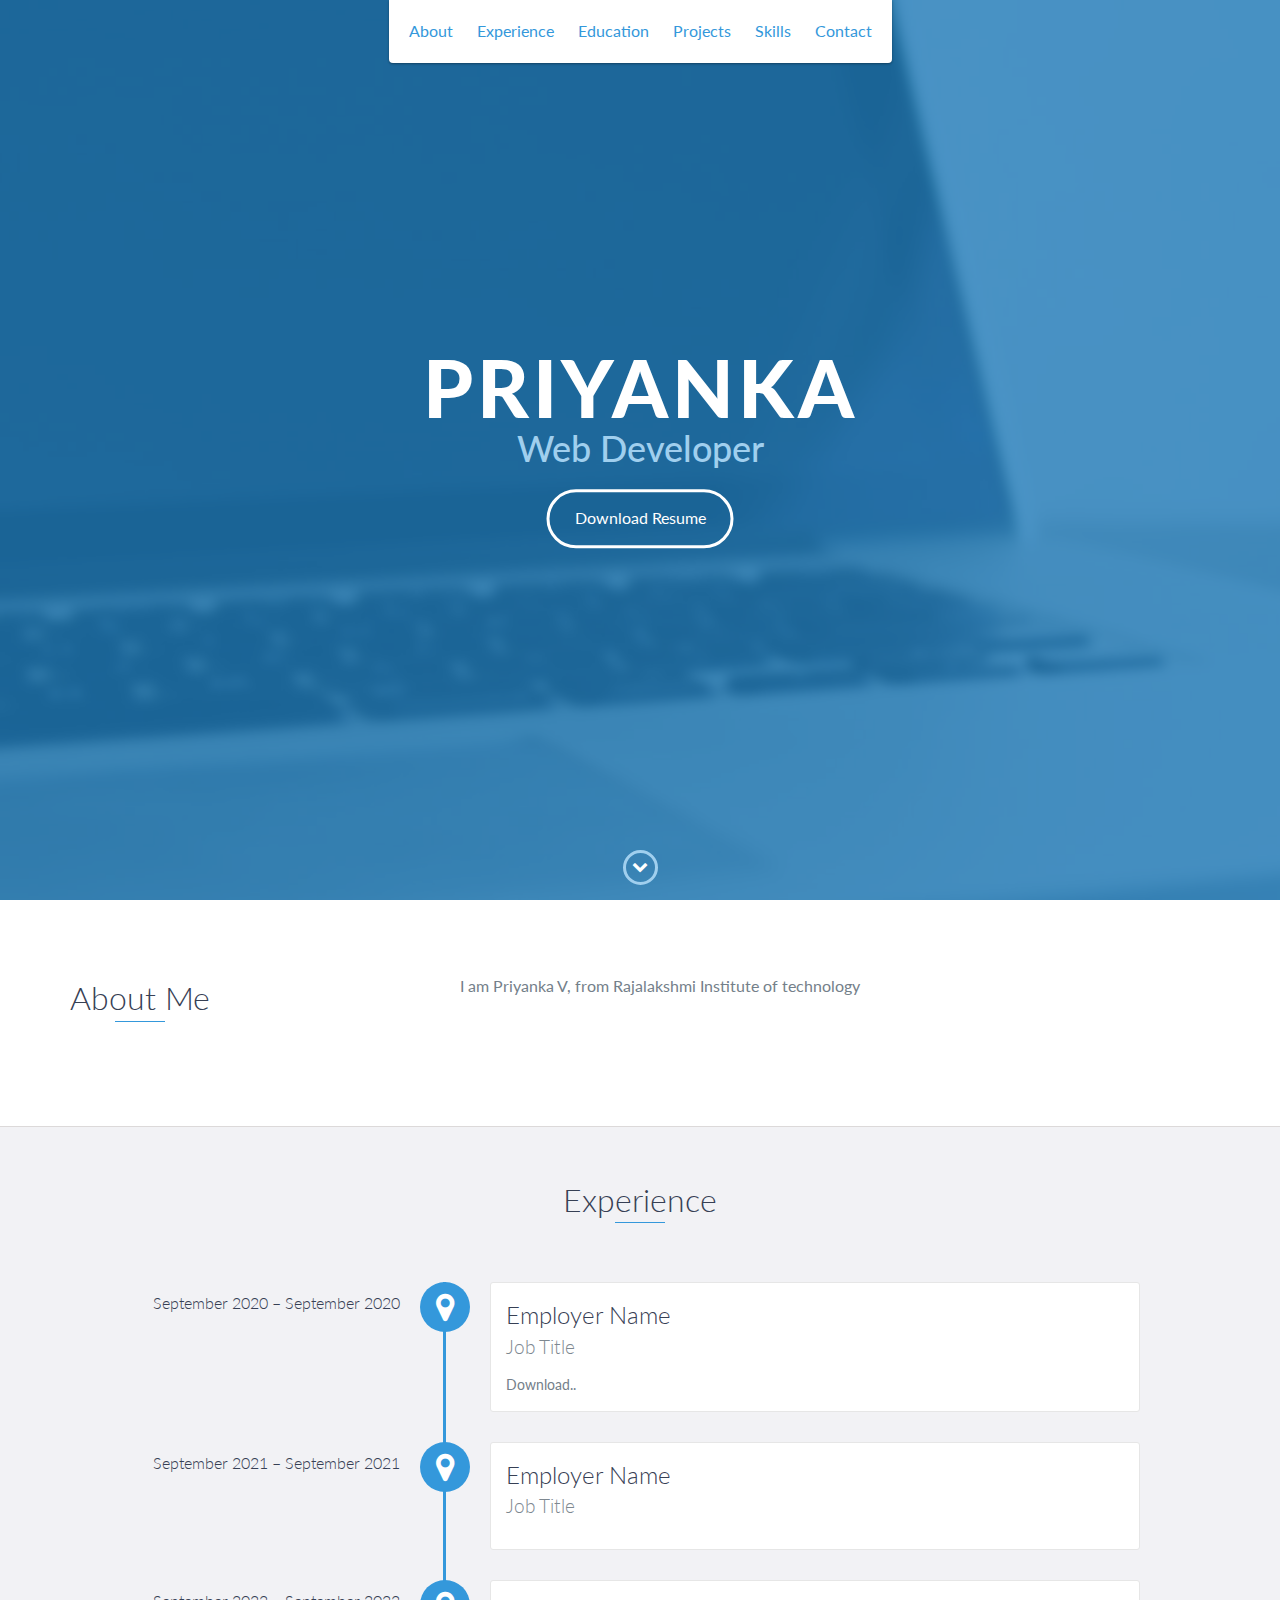
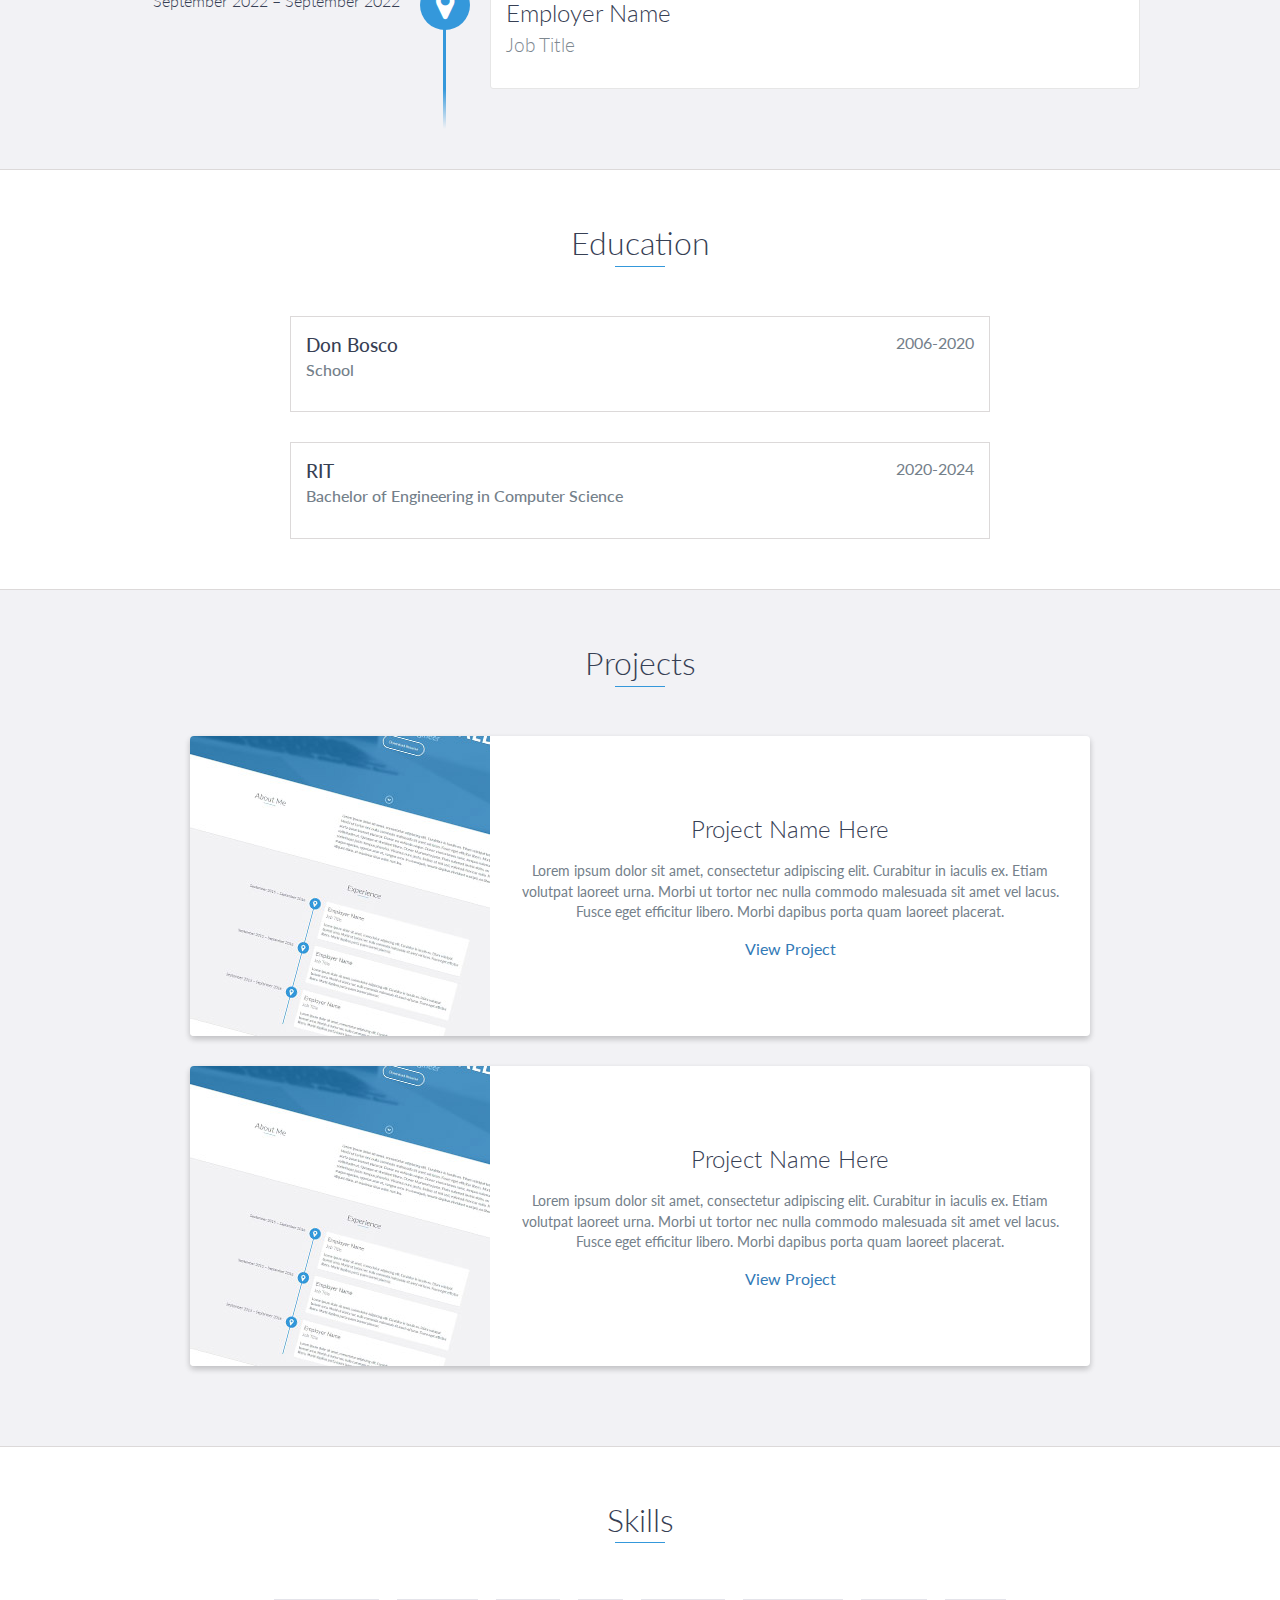
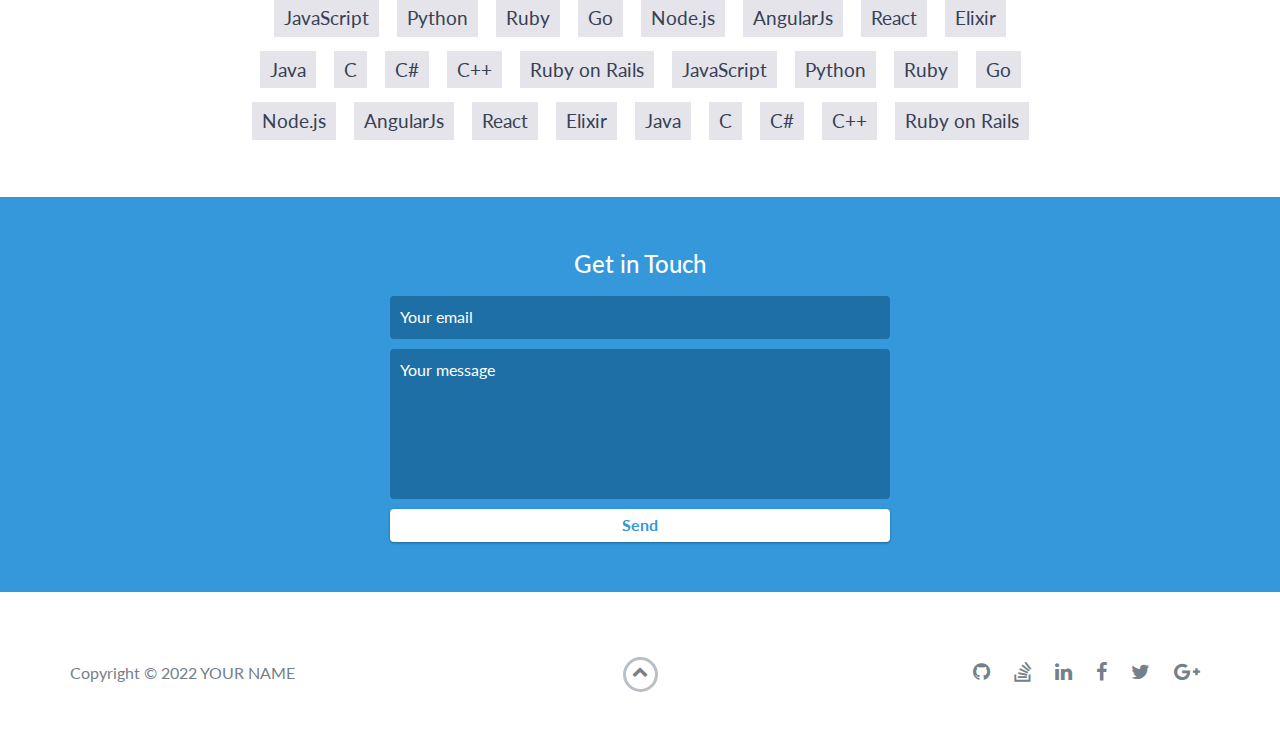
<file: Task 5/index.html>
<!DOCTYPE html>
<html class="no-js" lang="en">

<head>
    <meta charset="utf-8">
    <meta http-equiv="X-UA-Compatible" content="IE=edge">
    <meta name="viewport" content="width=device-width, initial-scale=1">
    <title>My Portfolio</title>
	<link rel="shortcut icon" href="favicon.ico" type="image/x-icon">
	<link rel="icon" href="favicon.ico" type="image/x-icon">
    <link href="https://fonts.googleapis.com/css?family=Lato:300,400,700,900" rel="stylesheet">
    <link rel="stylesheet" href="libs/font-awesome/css/font-awesome.min.css">
    <link href="css/bootstrap.min.css" rel="stylesheet">
    <link href="css/styles.css" rel="stylesheet">
</head>

<body>
    <div id="mobile-menu-open" class="shadow-large">
        <i class="fa fa-bars" aria-hidden="true"></i>
    </div>
    <!-- End #mobile-menu-toggle -->
    <header>
        <div id="mobile-menu-close">
            <span>Close</span> <i class="fa fa-times" aria-hidden="true"></i>
        </div>
        <ul id="menu" class="shadow">
            <li>
                <a href="#about">About</a>
            </li>
            <li>
                <a href="#experience">Experience</a>
            </li>
            <li>
                <a href="#education">Education</a>
            </li>
            <li>
                <a href="#projects">Projects</a>
            </li>
            <li>
                <a href="#skills">Skills</a>
            </li>
            <li>
                <a href="#contact">Contact</a>
            </li>
        </ul>
    </header>
    <!-- End header -->

    <div id="lead">
        <div id="lead-content">
            <h1>Priyanka</h1>
            <h2>Web Developer</h2>
            <a href="#" class="btn-rounded-white">Download Resume</a>
        </div>
        <!-- End #lead-content -->

        <div id="lead-overlay"></div>

        <div id="lead-down">
            <span>
                <i class="fa fa-chevron-down" aria-hidden="true"></i>
            </span>
        </div>
        <!-- End #lead-down -->
    </div>
    <!-- End #lead -->

    <div id="about">
        <div class="container">
            <div class="row">
                <div class="col-md-4">
                    <h2 class="heading">About Me</h2>
                </div>
                <div class="col-md-8">
                    <p>
                        I am Priyanka V, from Rajalakshmi Institute of technology
                    </p>
                </div>
            </div>
        </div>
    </div>
    <!-- End #about -->

    <div id="experience" class="background-alt">
        <h2 class="heading">Experience</h2>
        <div id="experience-timeline">
            <div data-date="September 2020 – September 2020">
                <h3>Employer Name</h3>
                <h4>Job Title</h4>
                <p>
                    Download..
                </p>
            </div>

            <div data-date="September 2021 – September 2021">
                <h3>Employer Name</h3>
                <h4>Job Title</h4>
                <p>
                    
            </div>

            <div data-date="September 2022 – September 2022">
                <h3>Employer Name</h3>
                <h4>Job Title</h4>
                <p>
                   
                </p>
            </div>
        </div>
    </div>
    <!-- End #experience -->

    <div id="education">
        <h2 class="heading">Education</h2>
        <div class="education-block">
            <h3>Don Bosco</h3>
            <span class="education-date">2006-2020</span>
            <h4>School</h4>
            
        </div>
        <!-- End .education-block -->

        <div class="education-block">
            <h3>RIT</h3>
            <span class="education-date">2020-2024</span>
            <h4>Bachelor of Engineering in Computer Science</h4>
            
        </div>
        <!-- End .education-block -->
    </div>
    <!-- End #education -->

    <div id="projects" class="background-alt">
        <h2 class="heading">Projects</h2>
        <div class="container">
            <div class="row">
                <div class="project shadow-large">
                    <div class="project-image">
                        <img src="images/project.jpg" />
                    </div>
                    <!-- End .project-image -->
                    <div class="project-info">
                        <h3>Project Name Here</h3>
                        <p>
                            Lorem ipsum dolor sit amet, consectetur adipiscing elit. Curabitur in iaculis ex. Etiam volutpat laoreet urna. Morbi ut tortor nec nulla commodo malesuada sit amet vel lacus. Fusce eget efficitur libero. Morbi dapibus porta quam laoreet placerat.
                        </p>
                        <a href="#">View Project</a>
                    </div>
                    <!-- End .project-info -->
                </div>
                <!-- End .project -->

                <div class="project shadow-large">
                    <div class="project-image">
                        <img src="images/project.jpg" />
                    </div>
                    <!-- End .project-image -->
                    <div class="project-info">
                        <h3>Project Name Here</h3>
                        <p>
                            Lorem ipsum dolor sit amet, consectetur adipiscing elit. Curabitur in iaculis ex. Etiam volutpat laoreet urna. Morbi ut tortor nec nulla commodo malesuada sit amet vel lacus. Fusce eget efficitur libero. Morbi dapibus porta quam laoreet placerat.
                        </p>
                        <a href="#">View Project</a>
                    </div>
                    <!-- End .project-info -->
                </div>
                <!-- End .project -->
            </div>
        </div>
    </div>
    <!-- End #projects -->

    <div id="skills">
        <h2 class="heading">Skills</h2>
        <ul>
            <li>JavaScript</li>
            <li>Python</li>
            <li>Ruby</li>
            <li>Go</li>
            <li>Node.js</li>
            <li>AngularJs</li>
            <li>React</li>
            <li>Elixir</li>
            <li>Java</li>
            <li>C</li>
            <li>C#</li>
            <li>C++</li>
            <li>Ruby on Rails</li>
            <li>JavaScript</li>
            <li>Python</li>
            <li>Ruby</li>
            <li>Go</li>
            <li>Node.js</li>
            <li>AngularJs</li>
            <li>React</li>
            <li>Elixir</li>
            <li>Java</li>
            <li>C</li>
            <li>C#</li>
            <li>C++</li>
            <li>Ruby on Rails</li>
        </ul>
    </div>
    <!-- End #skills -->

    <div id="contact">
        <h2>Get in Touch</h2>
        <div id="contact-form">
            <form method="POST" action="https://formspree.io/email@email.com">
                <input type="hidden" name="_subject" value="Contact request from personal website" />
                <input type="email" name="_replyto" placeholder="Your email" required>
                <textarea name="message" placeholder="Your message" required></textarea>
                <button type="submit">Send</button>
            </form>
        </div>
        <!-- End #contact-form -->
    </div>
    <!-- End #contact -->

    <footer>
        <div class="container">
            <div class="row">
                <div class="col-sm-5 copyright">
                    <p>
                        Copyright &copy; <span id="current-year">2022</span> YOUR NAME
                    </p>
                </div>
                <div class="col-sm-2 top">
                    <span id="to-top">
                        <i class="fa fa-chevron-up" aria-hidden="true"></i>
                    </span>
                </div>
                <div class="col-sm-5 social">
                    <ul>
                        <li>
                            <a href="https://github.com/" target="_blank"><i class="fa fa-github" aria-hidden="true"></i></a>
                        </li>
                        <li>
                            <a href="https://stackoverflow.com/" target="_blank"><i class="fa fa-stack-overflow" aria-hidden="true"></i></a>
                        </li>
                        <li>
                            <a href="https://linkedin.com/" target="_blank"><i class="fa fa-linkedin" aria-hidden="true"></i></a>
                        </li>
                        <li>
                            <a href="https://www.facebook.com/" target="_blank"><i class="fa fa-facebook" aria-hidden="true"></i></a>
                        </li>
                        <li>
                            <a href="https://twitter.com/" target="_blank"><i class="fa fa-twitter" aria-hidden="true"></i></a>
                        </li>
                        <li>
                            <a href="https://plus.google.com/" target="_blank"><i class="fa fa-google-plus" aria-hidden="true"></i></a>
                        </li>
                    </ul>
                </div>
            </div>
        </div>
    </footer>
    <!-- End footer -->

    <script src="https://ajax.googleapis.com/ajax/libs/jquery/1.12.4/jquery.min.js"></script>
    <script src="js/scripts.min.js"></script>
</body>

</html>
</file>
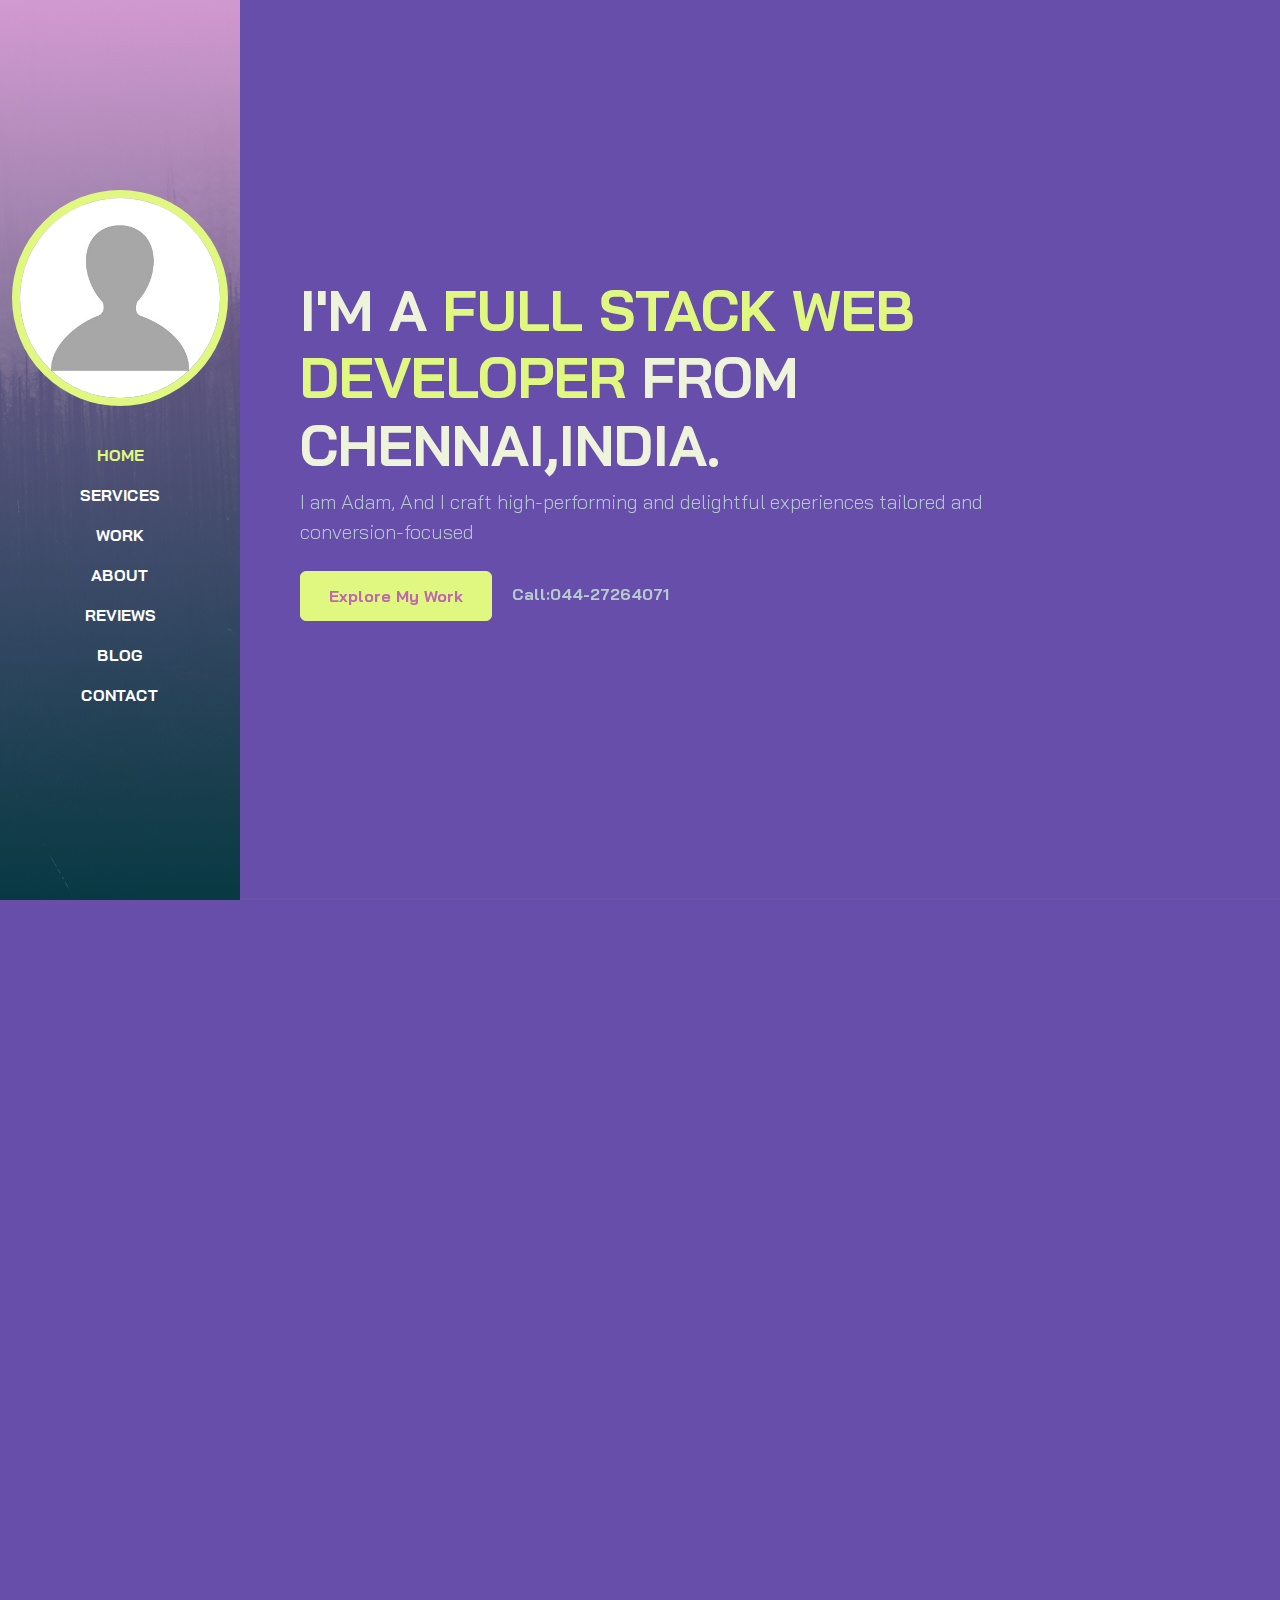
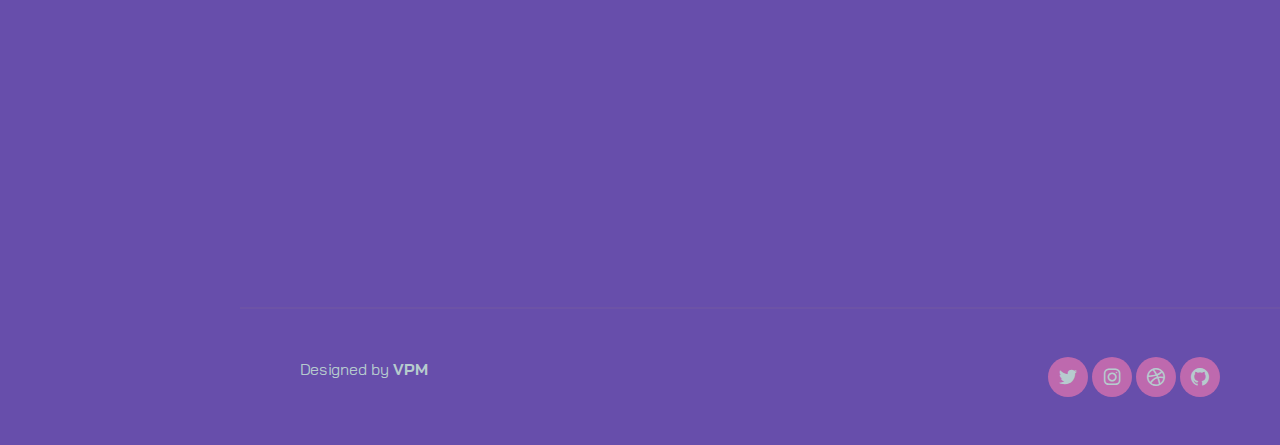
<file: Portfolio Task-2/Task-2/index.html>
<!DOCTYPE html>
<html lang="en">

<head>
    <meta charset="UTF-8">
    <meta http-equiv="X-UA-Compatible" content="IE=edge">
    <meta name="viewport" content="width=device-width, initial-scale=1.0">
    <title>Adam Full Stack Web Developer</title>
    <link rel="stylesheet" href="./assets/css/bootstrap.min.css">
    <link rel="stylesheet" href="./assets/css/aos.css">
    <link rel="stylesheet" href="./assets/css/line-awesome.min.css">
    <link rel="stylesheet" href="./assets/css/style.css">
</head>

<body data-bs-spy="scroll" data-bs-target=".navbar">

    <!-- NAVBAR -->
    <nav class="navbar navbar-expand-lg navbar-dark fixed-top">
        <div class="container flex-lg-column">
            <a class="navbar-brand mx-lg-auto mb-lg-4" href="#">
                <span class="h3 fw-bold d-block d-lg-none">Adam</span>
                <img src="./assets/images/sample-person.jpg" class="d-none d-lg-block rounded-circle" alt="">
            </a>
            <button class="navbar-toggler" type="button" data-bs-toggle="collapse" data-bs-target="#navbarNav"
                aria-controls="navbarNav" aria-expanded="false" aria-label="Toggle navigation">
                <span class="navbar-toggler-icon"></span>
            </button>
            <div class="collapse navbar-collapse" id="navbarNav">
                <ul class="navbar-nav ms-auto flex-lg-column text-lg-center">

                    <li class="nav-item">
                        <a class="nav-link" href="#home">Home</a>
                    </li>
                    <li class="nav-item">
                        <a class="nav-link" href="#services">Services</a>
                    </li>
                    <li class="nav-item">
                        <a class="nav-link" href="#work">Work</a>
                    </li>
                    <li class="nav-item">
                        <a class="nav-link" href="#about">About</a>
                    </li>
                    <li class="nav-item">
                        <a class="nav-link" href="#reviews">Reviews</a>
                    </li>
                    <li class="nav-item">
                        <a class="nav-link" href="#blog">Blog</a>
                    </li>
                    <li class="nav-item">
                        <a class="nav-link" href="#contact">Contact</a>
                    </li>

                </ul>
            </div>
        </div>
    </nav>
    <!-- //NAVBAR -->

    <!-- CONTENT WRAPPER -->
    <div id="content-wrapper">

        <!-- HOME -->
        <section id="home" class="full-height px-lg-5">

            <div class="container">
                <div class="row">
                    <div class="col-lg-10">
                        <h1 class="display-4 fw-bold" data-aos="fade-up">I'M A <span class="text-brand">FULL STACK WEB
                                DEVELOPER</span> FROM CHENNAI,INDIA.</h1>
                        <p class="lead mt-2 mb-4" data-aos="fade-up" data-aos-delay="300">I am Adam, And I craft
                            high-performing and delightful experiences tailored and conversion-focused</p>
                        <div data-aos="fade-up" data-aos-delay="600">
                            <a href="#work" class="btn btn-brand me-3">Explore My Work</a>
                            <a href="#" class="link-custom">Call:044-27264071</a>
                        </div>
                    </div>
                </div>
            </div>

        </section>
        <!-- //HOME -->

        <!-- SERVICES -->
        <section id="services" class="full-height px-lg-5">
            <div class="container">

                <div class="row pb-4" data-aos="fade-up">
                    <div class="col-lg-8">
                        <h6 class="text-brand">SERVICES</h6>
                        <h1>Services That I Provide</h1>
                    </div>
                </div>

                <div class="row gy-4">

                    <div class="col-md-4" data-aos="fade-up">
                        <div class="service p-4 bg-base rounded-4 shadow-effect">
                            <div class="iconbox rounded-4">
                                <i class="las la-feather"></i>
                            </div>
                            <h5 class="mt-4 mb-2">Full Stack Development</h5>
                            <p>I craft high-performing and delightful experiences tailored and conversion-focused</p>
                            <a href="#" class="link-custom">Read More</a>
                        </div>
                    </div>

                    <div class="col-md-4" data-aos="fade-up" data-aos-delay="300">
                        <div class="service p-4 bg-base rounded-4 shadow-effect">
                            <div class="iconbox rounded-4">
                                <i class="las la-pencil-ruler"></i>
                            </div>
                            <h5 class="mt-4 mb-2">Branding</h5>
                            <p>I craft high-performing and delightful experiences tailored and conversion-focused</p>
                            <a href="#" class="link-custom">Read More</a>
                        </div>
                    </div>

                    <div class="col-md-4" data-aos="fade-up" data-aos-delay="600">
                        <div class="service p-4 bg-base rounded-4 shadow-effect">
                            <div class="iconbox rounded-4">
                                <i class="las la-laptop-code"></i>
                            </div>
                            <h5 class="mt-4 mb-2">Web Designing</h5>
                            <p>I craft high-performing and delightful experiences tailored and conversion-focused</p>
                            <a href="#" class="link-custom">Read More</a>
                        </div>
                    </div>

                </div>

            </div>
        </section>
        <!-- SERVICES -->

        <!-- WORK -->
        <section id="work" class="full-height px-lg-5">
            <div class="container">

                <div class="row pb-4" data-aos="fade-up">
                    <div class="col-lg-8">
                        <h6 class="text-brand">WORK</h6>
                        <h1>My Recent Projects</h1>
                    </div>
                </div>

                <div class="row gy-4">

                    <div class="col-md-6" data-aos="fade-up">
                        <div class="card-custom rounded-4 bg-base shadow-effect">
                            <div class="card-custom-image rounded-4">
                                <img class="rounded-4" src="./assets/images/full stack project-1.jpg" alt="">
                            </div>
                            <div class="card-custom-content p-4">
                                <h4>Startup Landing Page</h4>
                                <p>Innovation that exceeds expectations. Astra is a true template equiqed with all the elements you could ever need to put together</p>
                                <a href="#" class="link-custom">Read More</a>
                            </div>
                        </div>
                    </div>

                    <div class="col-md-6" data-aos="fade-up" data-aos-delay="300">
                        <div class="card-custom rounded-4 bg-base shadow-effect">
                            <div class="card-custom-image rounded-4">
                                <img class="rounded-4" src="./assets/images/full stack project-2.jpg" alt="">
                            </div>
                            <div class="card-custom-content p-4">
                                <h4>Startup Landing Page</h4>
                                <p>Innovation that exceeds expectations. Astra is a true template equiqed with all the elements you could ever need to put together</p>
                                <a href="#" class="link-custom">Read More</a>
                            </div>
                        </div>
                    </div>

                    <div class="col-md-6" data-aos="fade-up">
                        <div class="card-custom rounded-4 bg-base shadow-effect">
                            <div class="card-custom-image rounded-4">
                                <img class="rounded-4" src="./assets/images/full stack project-3.jpg" alt="">
                            </div>
                            <div class="card-custom-content p-4">
                                <h4>Startup Landing Page</h4>
                                <p>Innovation that exceeds expectations. Astra is a true template equiqed with all the elements you could ever need to put together</p>
                                <a href="#" class="link-custom">Read More</a>
                            </div>
                        </div>
                    </div>

                    <div class="col-md-6" data-aos="fade-up" data-aos-delay="300">
                        <div class="card-custom rounded-4 bg-base shadow-effect">
                            <div class="card-custom-image rounded-4">
                                <img class="rounded-4" src="./assets/images/full stack project-6.jpg" alt="">
                            </div>
                            <div class="card-custom-content p-4">
                                <h4>Startup Landing Page</h4>
                                <p>Innovation that exceeds expectations. Astra is a true template equiqed with all the elements you could ever need to put together</p>
                                <a href="#" class="link-custom">Read More</a>
                            </div>
                        </div>
                    </div>
                </div>

            </div>
        </section>
        <!-- //WORK -->

        <!-- ABOUT -->
        <section id="about" class="full-height px-lg-5">
            <div class="container">

                <div class="row pb-4" data-aos="fade-up">
                    <div class="col-lg-8">
                        <h6 class="text-brand">ABOUT</h6>
                        <h1>My Education & Experiance</h1>
                    </div>
                </div>

                <div class="row gy-5">
                    <div class="col-lg-6">

                        <h3 class="mb-4" data-aos="fade-up" data-aos-delay="300">Education</h3>
                        <div class="row gy-4">

                            <div class="col-12" data-aos="fade-up" data-aos-delay="600">
                                <div class="bg-base p-4 rounded-4 shadow-effect">
                                    <h4>Master of Software Engineering</h4>
                                    <p class="text-brand mb-2">De Mars University Venston Bay (2015 - 2020)</p>
                                    <p class="mb-0">All we are more and design lorem ipsum dolor creativity sit amet consectetur adipisicing elit</p>
                                </div>
                            </div>

                            <div class="col-12" data-aos="fade-up" data-aos-delay="600">
                                <div class="bg-base p-4 rounded-4 shadow-effect">
                                    <h4>Master of Software Engineering</h4>
                                    <p class="text-brand mb-2">De Mars University Venston Bay (2015 - 2020)</p>
                                    <p class="mb-0">All we are more and design lorem ipsum dolor creativity sit amet consectetur adipisicing elit</p>
                                </div>
                            </div>

                            <div class="col-12" data-aos="fade-up" data-aos-delay="600">
                                <div class="bg-base p-4 rounded-4 shadow-effect">
                                    <h4>Master of Software Engineering</h4>
                                    <p class="text-brand mb-2">De Mars University Venston Bay (2015 - 2020)</p>
                                    <p class="mb-0">All we are more and design lorem ipsum dolor creativity sit amet consectetur adipisicing elit</p>
                                </div>
                            </div>

                        </div>

                    </div>

                    <div class="col-lg-6">

                        <h3 class="mb-4" data-aos="fade-up" data-aos-delay="300">Experiance</h3>
                        <div class="row gy-4">

                            <div class="col-12" data-aos="fade-up" data-aos-delay="600">
                                <div class="bg-base p-4 rounded-4 shadow-effect">
                                    <h4>Applications developer</h4>
                                    <p class="text-brand mb-2">Twitter (2018 - 2020)</p>
                                    <p class="mb-0">All we are more and design lorem ipsum dolor creativity sit amet consectetur adipisicing elit</p>
                                </div>
                            </div>

                            <div class="col-12" data-aos="fade-up" data-aos-delay="600">
                                <div class="bg-base p-4 rounded-4 shadow-effect">
                                    <h4>Applications developer</h4>
                                    <p class="text-brand mb-2">Twitter (2018 - 2020)</p>
                                    <p class="mb-0">All we are more and design lorem ipsum dolor creativity sit amet consectetur adipisicing elit</p>
                                </div>
                            </div>

                            <div class="col-12" data-aos="fade-up" data-aos-delay="600">
                                <div class="bg-base p-4 rounded-4 shadow-effect">
                                    <h4>Applications developer</h4>
                                    <p class="text-brand mb-2">Twitter (2018 - 2020)</p>
                                    <p class="mb-0">All we are more and design lorem ipsum dolor creativity sit amet consectetur adipisicing elit</p>
                                </div>
                            </div>

                        </div>

                    </div>

                </div>

            </div>
        </section>
        <!-- //ABOUT -->

        <!-- REVIEWS -->
        <section id="reviews" class="full-height px-lg-5">
            <div class="container">

                <div class="row pb-4" data-aos="fade-up">
                    <div class="col-lg-8">
                        <h6 class="text-brand">REVIEWS</h6>
                        <h1>What our subscribers say</h1>
                    </div>
                </div>

                <div class="row gy-4">

                    <div class="col-md-4" data-aos="fade-up">

                        <div class="review shadow-effect bg-base p-4 rounded-4">
                            <div class="text-brand h5">
                                <i class="las la-star"></i>
                                <i class="las la-star"></i>
                                <i class="las la-star"></i>
                                <i class="las la-star"></i>
                                <i class="las la-star"></i>
                            </div>
                            <p class="my-3">Lorem ipsum dolor sit amet consectetur, adipisicing elit. Vel quae facilis fugiat molestias ab illum excepturi, qui optio modi asperiores, delectus maiores!</p>
                            <div class="person">
                                <h5 class="mb-0">Adam</h5>
                                <p class="mb-0">Twitter</p>
                            </div>
                        </div>

                    </div>

                    <div class="col-md-4" data-aos="fade-up" data-aos-delay="300">

                        <div class="review shadow-effect bg-base p-4 rounded-4">
                            <div class="text-brand h5">
                                <i class="las la-star"></i>
                                <i class="las la-star"></i>
                                <i class="las la-star"></i>
                                <i class="las la-star"></i>
                                <i class="las la-star"></i>
                            </div>
                            <p class="my-3">Lorem ipsum dolor sit amet consectetur, adipisicing elit. Vel quae facilis fugiat molestias ab illum excepturi, qui optio modi asperiores, delectus maiores!</p>
                            <div class="person">
                                <h5 class="mb-0">Adam</h5>
                                <p class="mb-0">Twitter</p>
                            </div>
                        </div>

                    </div>

                    <div class="col-md-4" data-aos="fade-up" data-aos-delay="600">

                        <div class="review shadow-effect bg-base p-4 rounded-4">
                            <div class="text-brand h5">
                                <i class="las la-star"></i>
                                <i class="las la-star"></i>
                                <i class="las la-star"></i>
                                <i class="las la-star"></i>
                                <i class="las la-star"></i>
                            </div>
                            <p class="my-3">Lorem ipsum dolor sit amet consectetur, adipisicing elit. Vel quae facilis fugiat molestias ab illum excepturi, qui optio modi asperiores, delectus maiores!</p>
                            <div class="person">
                                <h5 class="mb-0">Adam</h5>
                                <p class="mb-0">Twitter</p>
                            </div>
                        </div>

                    </div>

                </div>

            </div>
        </section>
        <!-- //REVIEWS -->

        <!-- BLOG -->
        <section id="blog" class="full-height px-lg-5">
            <div class="container">

                <div class="row pb-4" data-aos="fade-up">
                    <div class="col-lg-8">
                        <h6 class="text-brand">BLOG</h6>
                        <h1>My BLog Posts</h1>
                    </div>
                </div>

                <div class="row gy-4">

                    <div class="col-md-4" data-aos="fade-up">
                        <div class="card-custom rounded-4 bg-base shadow-effect">
                            <div class="card-custom-image rounded-4">
                                <img class="rounded-4" src="./assets/images/blog-post-1.jpg" alt="">
                            </div>
                            <div class="card-custom-content p-4">
                                <p class="text-brand mb-2">20 Dec, 2022</p>
                                <h5 class="mb-4">Design a creative landing page using Bootstrap 5</h5>
                                <a href="#" class="link-custom">Read More</a>
                            </div>
                        </div>
                    </div>

                    <div class="col-md-4" data-aos="fade-up" data-aos-delay="300">
                        <div class="card-custom rounded-4 bg-base shadow-effect">
                            <div class="card-custom-image rounded-4">
                                <img class="rounded-4" src="./assets/images/blog-post-2.jpg" alt="">
                            </div>
                            <div class="card-custom-content p-4">
                                <p class="text-brand mb-2">20 Dec, 2022</p>
                                <h5 class="mb-4">Design a creative landing page using Bootstrap 5</h5>
                                <a href="#" class="link-custom">Read More</a>
                            </div>
                        </div>
                    </div>

                    <div class="col-md-4" data-aos="fade-up" data-aos-delay="600">
                        <div class="card-custom rounded-4 bg-base shadow-effect">
                            <div class="card-custom-image rounded-4">
                                <img class="rounded-4" src="./assets/images/blog-post-3.jpg" alt="">
                            </div>
                            <div class="card-custom-content p-4">
                                <p class="text-brand mb-2">20 Dec, 2022</p>
                                <h5 class="mb-4">Design a creative landing page using Bootstrap 5</h5>
                                <a href="#" class="link-custom">Read More</a>
                            </div>
                        </div>
                    </div>

                </div>

            </div>
        </section>
        <!-- //BLOG -->

        <!-- CONTACT -->
        <section id="contact" class="full-height px-lg-5">
            <div class="container">

                <div class="row justify-content-center text-center">
                    <div class="col-lg-8 pb-4" data-aos="fade-up">
                        <h6 class="text-brand">CONTACT</h6>
                        <h1>Interested in working together? Let's talk
                        </h1>
                    </div>

                    <div class="col-lg-8" data-aos="fade-up" data-aos-delay="300">
                        <form action="#" class="row g-lg-3 gy-3">
                            <div class="form-group col-md-6">
                                <input type="text" class="form-control" placeholder="Enter your name">
                            </div>
                            <div class="form-group col-md-6">
                                <input type="email" class="form-control" placeholder="Enter your email">
                            </div>
                            <div class="form-group col-12">
                                <input type="text" class="form-control" placeholder="Enter subject">
                            </div>
                            <div class="form-group col-12">
                                <textarea name="" rows="4" class="form-control" placeholder="Enter your message"></textarea>
                            </div>
                            <div class="form-group col-12 d-grid">
                                <button type="submit" class="btn btn-brand">Contact me</button>
                            </div>
                        </form>
                    </div>
                </div>


            </div>
        </section>
        <!-- //CONTACT -->

        <!-- FOOTER -->
        <footer class="py-5 px-lg-5">
            <div class="container">
                <div class="row gy-4 justify-content-between">
                    <div class="col-auto">
                        <p class="mb-0">Designed by <a href="#" class="fw-bold">VPM</a></p>
                    </div>
                    <div class="col-auto">
                        <div class="social-icons">
                            <a href="#"><i class="lab la-twitter"></i></a>
                            <a href="#"><i class="lab la-instagram"></i></a>
                            <a href="#"><i class="lab la-dribbble"></i></a>
                            <a href="#"><i class="lab la-github"></i></a>
                        </div>
                    </div>
                </div>
            </div>
        </footer>
        <!-- //FOOTER -->

    </div>
    <!-- //CONTENT WRAPPER -->



    <script src="./assets/js/bootstrap.bundle.min.js"></script>
    <script src="./assets/js/aos.js"></script>
    <script src="./assets/js/main.js"></script>
</body>

</html>
</file>
<file: Task 5/css/styles.css>
/*!
    Title: Dev Portfolio Template
    Version: 1.2.2
    Last Change: 03/25/2020
    Author: Ryan Fitzgerald
    Repo: https://github.com/RyanFitzgerald/devportfolio-template
    Issues: https://github.com/RyanFitzgerald/devportfolio-template/issues

    Description: This file contains all the styles associated with the page
    that don't come from third party libraries. This file gets compiled using
    Gulp and send to the /css folder which is then loaded on the page.
*/body{font-family:'Lato', sans-serif;font-size:16px}body.active{overflow:hidden;z-index:-1}.no-js #experience-timeline>div{background:#fff;padding:10px;margin-bottom:10px;border:1px solid #dcd9d9}.no-js #experience-timeline>div h3{font-size:1.5em;font-weight:300;color:#374054;display:inline-block;margin:0}.no-js #experience-timeline>div h4{font-size:1.2em;font-weight:300;color:#7e8890;margin:0 0 15px 0}.no-js #experience-timeline>div p{color:#74808a;font-size:0.9em;margin:0}.no-js #experience-timeline:before,.no-js #experience-timeline:after{content:none}@keyframes dropHeader{0%{transform:translateY(-100%)}100%{transform:translateY(0)}}header{position:absolute;top:0;left:0;right:0;text-align:center;z-index:10;animation-name:dropHeader;animation-iteration-count:1;animation-timing-function:ease;animation-duration:0.75s}header ul{display:inline-block;background:#fff;text-align:center;padding:10px;margin:0;border-bottom-right-radius:4px;border-bottom-left-radius:4px}header li{display:inline-block}header a{display:block;color:#3498db;padding:10px}header a:hover{color:#217dbb;text-decoration:none;background:#eee;border-radius:4px}header a:focus{color:#3498db;text-decoration:none}header.active{display:block}header.sticky{position:fixed;z-index:999}#menu.active{display:block}#mobile-menu-open{display:none;cursor:pointer;position:fixed;right:15px;top:10px;color:#3498db;font-size:1.5em;z-index:20;padding:0 7px;border-radius:4px;background:#fff}#mobile-menu-close{display:none;text-align:right;width:100%;background:#fff;font-size:1.5em;padding-right:15px;padding-top:10px;cursor:pointer;color:#3498db}#mobile-menu-close span{font-size:0.5em;text-transform:uppercase}#mobile-menu-close i{vertical-align:middle}footer{padding:50px 0}.copyright{padding-top:20px}.copyright p{margin:0;color:#74808a}.top{text-align:center}.top span{cursor:pointer;display:block;margin:15px auto 0 auto;width:35px;height:35px;border-radius:50%;border:3px solid #b9bfc4;text-align:center}.top i{color:#74808a}.social{text-align:right}.social ul{margin:5px 0 0 0;padding:0}.social li{display:inline-block;font-size:1.25em;list-style:none}.social a{display:block;color:#74808a;padding:10px}.social a:hover{color:#3498db}.btn-rounded-white{display:inline-block;color:#fff;padding:15px 25px;border:3px solid #fff;border-radius:30px;transition:.5s ease all}.btn-rounded-white:hover{color:#3498db;background:#fff;text-decoration:none}.shadow{box-shadow:0 1px 3px rgba(0,0,0,0.12),0 1px 2px rgba(0,0,0,0.24)}.shadow-large{box-shadow:0 3px 6px rgba(0,0,0,0.08),0 3px 6px rgba(0,0,0,0.15)}.heading{position:relative;display:inline-block;font-size:2em;font-weight:300;margin:0 0 30px 0}.heading:after{position:absolute;content:'';top:100%;height:1px;width:50px;left:0;right:0;margin:0 auto;background:#3498db}.background-alt{background:#f2f2f5}#lead{position:relative;height:100vh;min-height:500px;max-height:1080px;background:url(../images/lead-bg.jpg);background-size:cover;padding:15px;overflow:hidden}#lead-content{position:absolute;z-index:10;top:50%;left:50%;transform:translate(-50%, -50%);text-align:center}#lead-content h1,#lead-content h2{margin:0}#lead-content h1{color:#fff;font-weight:900;font-size:5em;text-transform:uppercase;letter-spacing:0.05em;line-height:0.9em}#lead-content h2{color:#a0cfee;font-weight:500;font-size:2.25em;margin-bottom:15px}#lead-overlay{position:absolute;height:100%;width:100%;top:0;right:0;bottom:0;left:0;background:rgba(33,125,187,0.8);z-index:1}#lead-down{position:absolute;left:0;right:0;width:100%;text-align:center;z-index:10;bottom:15px;color:#fff}#lead-down span{cursor:pointer;display:block;margin:0 auto;width:35px;height:35px;border-radius:50%;border:3px solid #a0cfee;text-align:center}#lead-down i{animation:pulsate 1.5s ease;animation-iteration-count:infinite;padding-top:5px}@keyframes pulsate{0%{transform:scale(1, 1)}50%{transform:scale(1.2, 1.2)}100%{transform:scale(1, 1)}}#about{padding:75px 15px;border-bottom:1px solid #dcd9d9}#about h2{color:#374054}#about p{color:#74808a;margin:0}#experience{padding:50px 15px;text-align:center;border-bottom:1px solid #dcd9d9}#experience h2{color:#374054}#experience-timeline{margin:30px auto 0 auto;position:relative;max-width:1000px}#experience-timeline:before{position:absolute;content:'';top:0;bottom:0;left:303px;right:auto;height:100%;width:3px;background:#3498db;z-index:0}#experience-timeline:after{position:absolute;content:'';width:3px;height:40px;background:#3498db;background:linear-gradient(to bottom, #3498db, rgba(52,152,219,0));top:100%;left:303px}.vtimeline-content{margin-left:350px;background:#fff;border:1px solid #e6e6e6;padding:15px;border-radius:3px;text-align:left}.vtimeline-content h3{font-size:1.5em;font-weight:300;color:#374054;display:inline-block;margin:0}.vtimeline-content h4{font-size:1.2em;font-weight:300;color:#7e8890;margin:0 0 15px 0}.vtimeline-content p{color:#74808a;font-size:0.9em;margin:0}.vtimeline-point{position:relative;display:block;vertical-align:top;margin-bottom:30px}.vtimeline-icon{position:relative;color:#fff;width:50px;height:50px;background:#3498db;border-radius:50%;float:left;z-index:99;margin-left:280px}.vtimeline-icon i{display:block;font-size:2em;margin-top:10px}.vtimeline-date{width:260px;text-align:right;position:absolute;left:0;top:10px;font-weight:300;color:#374054}#education{padding:50px 15px 20px 15px;border-bottom:1px solid #dcd9d9;text-align:center}#education h2{color:#374054;margin-bottom:50px}.education-block{max-width:700px;margin:0 auto 30px auto;padding:15px;border:1px solid #dcd9d9;text-align:left}.education-block h3{font-weight:500;float:left;margin:0;color:#374054}.education-block span{color:#74808a;float:right}.education-block h4{color:#74808a;clear:both;font-weight:500;margin:0 0 15px 0}.education-block p,.education-block ul{margin:0;color:#74808a;font-size:0.9em}.education-block ul{padding:0 0 0 15px}#projects{padding:50px 15px;border-bottom:1px solid #dcd9d9;text-align:center}#projects h2{color:#374054;margin-bottom:50px}.project{position:relative;max-width:900px;margin:0 auto 30px auto;overflow:hidden;background:#fff;border-radius:4px}.project-image{float:left}.project-info{position:absolute;top:50%;transform:translateY(-50%);margin-left:300px;padding:15px}.project-info h3{font-size:1.5em;font-weight:300;color:#374054;margin:0 0 15px 0}.project-info p{color:#74808a;margin:0 0 15px 0;font-size:0.9em}.no-image .project-info{position:relative;margin:0;padding:30px 15px;transform:none}#more-projects{display:none}#skills{padding:50px 15px;text-align:center}#skills h2{color:#374054;margin-bottom:50px}#skills ul{display:block;margin:0 auto;padding:0;max-width:800px}#skills li{display:inline-block;margin:7px;padding:5px 10px;color:#374054;background:#e4e4ea;list-style:none;cursor:default;font-size:1.2em}#contact{padding:50px 15px;background:#3498db;text-align:center}#contact h2{margin:0 0 15px 0;color:#fff;font-weight:500}#contact-form{max-width:500px;margin:0 auto}#contact-form input,#contact-form textarea{display:block;width:100%;padding:10px;border-radius:4px;border:none;margin-bottom:10px;background:#1d6fa5;color:#fff;transition:.5s ease all}#contact-form input::-webkit-input-placeholder,#contact-form textarea::-webkit-input-placeholder{color:#fff}#contact-form input:-moz-placeholder,#contact-form textarea:-moz-placeholder{color:#fff;opacity:1}#contact-form input::-moz-placeholder,#contact-form textarea::-moz-placeholder{color:#fff;opacity:1}#contact-form input:-ms-input-placeholder,#contact-form textarea:-ms-input-placeholder{color:#fff}#contact-form input:focus,#contact-form textarea:focus{outline:none;background:#16527a}#contact-form textarea{height:150px;resize:none}#contact-form button{display:block;width:100%;background:#fff;border-radius:4px;padding:5px 10px;border:none;color:#3498db;font-weight:700;box-shadow:0 1px 3px rgba(0,0,0,0.12),0 1px 2px rgba(0,0,0,0.24);transition:.5s ease all}#contact-form button:hover{box-shadow:0 10px 20px rgba(0,0,0,0.19),0 6px 6px rgba(0,0,0,0.23)}.optional-section{padding:50px 15px;text-align:center;border-top:1px solid #dcd9d9}.optional-section h2{color:#374054}.optional-section-block{max-width:700px;margin:0 auto 30px auto;padding:15px;border:1px solid #dcd9d9;background:#fff;text-align:left}.optional-section-block h3{font-weight:500;margin:0 0 15px 0;color:#374054}.optional-section-block h4{color:#74808a;clear:both;font-weight:500;margin:0 0 15px 0}.optional-section-block p,.optional-section-block ul{margin:0 0 15px 0;color:#74808a;font-size:0.9em}.optional-section-block ul{padding:0 0 0 15px}@media only screen and (max-width: 750px){#experience-timeline:before,#experience-timeline:after{left:23px}.vtimeline-date{width:auto;text-align:left;position:relative;margin-bottom:15px;display:block;margin-left:70px}.vtimeline-icon{margin-left:0}.vtimeline-content{margin-left:70px}}@media only screen and (max-width: 992px){#lead{height:auto;min-height:auto;max-height:auto;padding:100px 15px}#lead-content{position:relative;transform:none;left:auto;top:auto}#lead-content h1{font-size:3em}#lead-content h2{font-size:1.75em}#about{text-align:center}#about p{text-align:left}}@media only screen and (max-width: 768px){header{position:fixed;display:none;z-index:999;animation:none;bottom:0;height:100%}#mobile-menu-open,#mobile-menu-close{display:block}#menu{height:100%;overflow-y:auto;box-shadow:none;border-radius:0;width:100%}#menu li{display:block;margin-bottom:10px}#lead-content h1{font-size:2em}#lead-content h2{font-size:1.3em}#lead-content a{padding:10px 20px}#lead-down{display:none}.education-block h3,.education-block span{float:none}.project-image{display:none}.project-info{position:relative;margin:0;padding:30px 15px;top:auto;transform:none}footer{text-align:center}.social{text-align:center}}@media only screen and (max-width: 480px){#lead-content h1{font-size:1.5em}#lead-content h2{font-size:1em}#lead-content a{font-size:0.9em;padding:5px 10px}}
</file>
<file: Portfolio Task-2/Task-2/assets/css/style.css>
@import url('https://fonts.googleapis.com/css2?family=Bai+Jamjuree:wght@400;500;600;700&display=swap');

:root {
    --color-body: #b6cbce;
    --color-heading: #eef3db;
    --color-base: #be69ae;
    --color-base2: #674eab;
    --color-brand: #e0f780;
    --color-brand2: #deff58;
    --sidbar-width: 240px;
    --font-base: "Bai Jamjuree";
}

body {
    background-color: var(--color-base2);
    color: var(--color-body);
    font-family: var(--font-base), sans-serif;
}

h1,h2,h3,h4,h5,h6 {
    color: var(--color-heading);
    font-weight: 700;
}

a {
    text-decoration: none;
    color: var(--color-body);
    transition: all 0.4s ease;
}

a:hover {
    color: var(--color-brand);
}

img {
    width: 100%;
}

.text-brand {
    color: var(--color-brand);
}

.bg-base {
    background-color: var(--color-base);
}

.full-height {
    min-height: 100vh;
    height: 100%;
    display: flex;
    flex-direction: column;
    justify-content: center;
    padding-top: 80px;
    padding-bottom: 80px;
    border-bottom: 2px solid rgba(162, 129, 129, 0.1);
}

.shadow-effect {
    transition: all 0.5s;
}

.shadow-effect:hover {
    box-shadow: -6px 6px 0 0 var(--color-brand);
}

.iconbox {
    width: 60px;
    height: 60px;
    display: flex;
    align-items: center;
    justify-content: center;
    font-size: 32px;
    background-color: var(--color-brand);
    color: var(--color-base);
}

/* NAVBAR */
.navbar {
    background-color: var(--color-base);
}

.navbar .nav-link {
    font-weight: 700;
    text-transform: uppercase;
    color: #fff;
}

.navbar .nav-link:hover {
    color: var(--color-brand);
}

.navbar .nav-link.active {
    color: var(--color-brand);
}

@media (min-width: 992px) {
    .navbar {
        min-height: 100vh;
        width: var(--sidbar-width);
        background: linear-gradient(rgba(207, 123, 209, 0.667), rgba(3, 63, 71, 0.8)), url(../images/sidebar-img.jpg);
        background-size: cover;
        background-position: center;
    }

    .navbar-brand img {
        border: 8px solid var(--color-brand);
    }

    /* CONTENT WRAPPER */
    #content-wrapper {
        padding-left: var(--sidbar-width);
    }
}

/* BTN */
.btn {
    padding: 12px 28px;
    font-weight: 700;
}

.btn-brand {
    background-color: var(--color-brand);
    border-color: var(--color-brand);
    color: var(--color-base);
}

.btn-brand:hover,
.btn-brand:focus {
    background-color: var(--color-brand2);
    color: var(--color-base);
    border-color: var(--color-brand2);
}

.link-custom {
    font-weight: 700;
    position: relative;
}

.link-custom::after {
    content: "";
    width: 0%;
    height: 2px;
    background-color: var(--color-brand);
    position: absolute;
    left: 0;
    top: 110%;
    transition: all 0.4s;
}

.link-custom:hover::after {
    width: 100%;
}

/* CARD */
.card-custom .card-custom-image {
    overflow: hidden;
}

.card-custom .card-custom-image img {
    transition: all 0.4s ease;
}

.card-custom:hover .card-custom-image img {
    transform: scale(1.1);
}

/* CONTACT */
#contact .form-control {
    background-color: var(--color-base);
    border-color: var(--color-base);
    color: var(--color-body);
}

#contact .form-control:focus {
    border-color: var(--color-brand);
    box-shadow: none;
}

#contact .form-control::placeholder {
    color: var(--color-body);
}

#contact input.form-control {
    height: 44px;
}

/* SOCIAL ICONS */
.social-icons {

}

.social-icons a {
    width: 40px;
    height: 40px;
    display: inline-flex;
    align-items: center;
    justify-content: center;
    background-color: var(--color-base);
    border-radius: 100px;
    font-size: 24px;
}
</file>
<file: Portfolio Task-2/Task-2/assets/css/line-awesome.min.css>
.la,.lab,.lad,.lal,.lar,.las{-moz-osx-font-smoothing:grayscale;-webkit-font-smoothing:antialiased;display:inline-block;font-style:normal;font-variant:normal;text-rendering:auto;line-height:1}.la-lg{font-size:1.33333em;line-height:.75em;vertical-align:-.0667em}.la-xs{font-size:.75em}.la-sm{font-size:.875em}.la-1x{font-size:1em}.la-2x{font-size:2em}.la-3x{font-size:3em}.la-4x{font-size:4em}.la-5x{font-size:5em}.la-6x{font-size:6em}.la-7x{font-size:7em}.la-8x{font-size:8em}.la-9x{font-size:9em}.la-10x{font-size:10em}.la-fw{text-align:center;width:1.25em}.la-ul{list-style-type:none;margin-left:2.5em;padding-left:0}.la-ul>li{position:relative}.la-li{left:-2em;position:absolute;text-align:center;width:2em;line-height:inherit}.la-border{border:solid .08em #eee;border-radius:.1em;padding:.2em .25em .15em}.la-pull-left{float:left}.la-pull-right{float:right}.la.la-pull-left,.lab.la-pull-left,.lal.la-pull-left,.lar.la-pull-left,.las.la-pull-left{margin-right:.3em}.la.la-pull-right,.lab.la-pull-right,.lal.la-pull-right,.lar.la-pull-right,.las.la-pull-right{margin-left:.3em}.la-spin{-webkit-animation:la-spin 2s infinite linear;animation:la-spin 2s infinite linear}.la-pulse{-webkit-animation:la-spin 1s infinite steps(8);animation:la-spin 1s infinite steps(8)}@-webkit-keyframes la-spin{0%{-webkit-transform:rotate(0);transform:rotate(0)}100%{-webkit-transform:rotate(360deg);transform:rotate(360deg)}}@keyframes la-spin{0%{-webkit-transform:rotate(0);transform:rotate(0)}100%{-webkit-transform:rotate(360deg);transform:rotate(360deg)}}.la-rotate-90{-webkit-transform:rotate(90deg);transform:rotate(90deg)}.la-rotate-180{-webkit-transform:rotate(180deg);transform:rotate(180deg)}.la-rotate-270{-webkit-transform:rotate(270deg);transform:rotate(270deg)}.la-flip-horizontal{-webkit-transform:scale(-1,1);transform:scale(-1,1)}.la-flip-vertical{-webkit-transform:scale(1,-1);transform:scale(1,-1)}.la-flip-both,.la-flip-horizontal.la-flip-vertical{-webkit-transform:scale(-1,-1);transform:scale(-1,-1)}:root .la-flip-both,:root .la-flip-horizontal,:root .la-flip-vertical,:root .la-rotate-180,:root .la-rotate-270,:root .la-rotate-90{-webkit-filter:none;filter:none}.la-stack{display:inline-block;height:2em;line-height:2em;position:relative;vertical-align:middle;width:2.5em}.la-stack-1x,.la-stack-2x{left:0;position:absolute;text-align:center;width:100%}.la-stack-1x{line-height:inherit}.la-stack-2x{font-size:2em}.la-inverse{color:#fff}.la-500px:before{content:"\f26e"}.la-accessible-icon:before{content:"\f368"}.la-accusoft:before{content:"\f369"}.la-acquisitions-incorporated:before{content:"\f6af"}.la-ad:before{content:"\f641"}.la-address-book:before{content:"\f2b9"}.la-address-card:before{content:"\f2bb"}.la-adjust:before{content:"\f042"}.la-adn:before{content:"\f170"}.la-adobe:before{content:"\f778"}.la-adversal:before{content:"\f36a"}.la-affiliatetheme:before{content:"\f36b"}.la-air-freshener:before{content:"\f5d0"}.la-airbnb:before{content:"\f834"}.la-algolia:before{content:"\f36c"}.la-align-center:before{content:"\f037"}.la-align-justify:before{content:"\f039"}.la-align-left:before{content:"\f036"}.la-align-right:before{content:"\f038"}.la-alipay:before{content:"\f642"}.la-allergies:before{content:"\f461"}.la-amazon:before{content:"\f270"}.la-amazon-pay:before{content:"\f42c"}.la-ambulance:before{content:"\f0f9"}.la-american-sign-language-interpreting:before{content:"\f2a3"}.la-amilia:before{content:"\f36d"}.la-anchor:before{content:"\f13d"}.la-android:before{content:"\f17b"}.la-angellist:before{content:"\f209"}.la-angle-double-down:before{content:"\f103"}.la-angle-double-left:before{content:"\f100"}.la-angle-double-right:before{content:"\f101"}.la-angle-double-up:before{content:"\f102"}.la-angle-down:before{content:"\f107"}.la-angle-left:before{content:"\f104"}.la-angle-right:before{content:"\f105"}.la-angle-up:before{content:"\f106"}.la-angry:before{content:"\f556"}.la-angrycreative:before{content:"\f36e"}.la-angular:before{content:"\f420"}.la-ankh:before{content:"\f644"}.la-app-store:before{content:"\f36f"}.la-app-store-ios:before{content:"\f370"}.la-apper:before{content:"\f371"}.la-apple:before{content:"\f179"}.la-apple-alt:before{content:"\f5d1"}.la-apple-pay:before{content:"\f415"}.la-archive:before{content:"\f187"}.la-archway:before{content:"\f557"}.la-arrow-alt-circle-down:before{content:"\f358"}.la-arrow-alt-circle-left:before{content:"\f359"}.la-arrow-alt-circle-right:before{content:"\f35a"}.la-arrow-alt-circle-up:before{content:"\f35b"}.la-arrow-circle-down:before{content:"\f0ab"}.la-arrow-circle-left:before{content:"\f0a8"}.la-arrow-circle-right:before{content:"\f0a9"}.la-arrow-circle-up:before{content:"\f0aa"}.la-arrow-down:before{content:"\f063"}.la-arrow-left:before{content:"\f060"}.la-arrow-right:before{content:"\f061"}.la-arrow-up:before{content:"\f062"}.la-arrows-alt:before{content:"\f0b2"}.la-arrows-alt-h:before{content:"\f337"}.la-arrows-alt-v:before{content:"\f338"}.la-artstation:before{content:"\f77a"}.la-assistive-listening-systems:before{content:"\f2a2"}.la-asterisk:before{content:"\f069"}.la-asymmetrik:before{content:"\f372"}.la-at:before{content:"\f1fa"}.la-atlas:before{content:"\f558"}.la-atlassian:before{content:"\f77b"}.la-atom:before{content:"\f5d2"}.la-audible:before{content:"\f373"}.la-audio-description:before{content:"\f29e"}.la-autoprefixer:before{content:"\f41c"}.la-avianex:before{content:"\f374"}.la-aviato:before{content:"\f421"}.la-award:before{content:"\f559"}.la-aws:before{content:"\f375"}.la-baby:before{content:"\f77c"}.la-baby-carriage:before{content:"\f77d"}.la-backspace:before{content:"\f55a"}.la-backward:before{content:"\f04a"}.la-bacon:before{content:"\f7e5"}.la-balance-scale:before{content:"\f24e"}.la-balance-scale-left:before{content:"\f515"}.la-balance-scale-right:before{content:"\f516"}.la-ban:before{content:"\f05e"}.la-band-aid:before{content:"\f462"}.la-bandcamp:before{content:"\f2d5"}.la-barcode:before{content:"\f02a"}.la-bars:before{content:"\f0c9"}.la-baseball-ball:before{content:"\f433"}.la-basketball-ball:before{content:"\f434"}.la-bath:before{content:"\f2cd"}.la-battery-empty:before{content:"\f244"}.la-battery-full:before{content:"\f240"}.la-battery-half:before{content:"\f242"}.la-battery-quarter:before{content:"\f243"}.la-battery-three-quarters:before{content:"\f241"}.la-battle-net:before{content:"\f835"}.la-bed:before{content:"\f236"}.la-beer:before{content:"\f0fc"}.la-behance:before{content:"\f1b4"}.la-behance-square:before{content:"\f1b5"}.la-bell:before{content:"\f0f3"}.la-bell-slash:before{content:"\f1f6"}.la-bezier-curve:before{content:"\f55b"}.la-bible:before{content:"\f647"}.la-bicycle:before{content:"\f206"}.la-biking:before{content:"\f84a"}.la-bimobject:before{content:"\f378"}.la-binoculars:before{content:"\f1e5"}.la-biohazard:before{content:"\f780"}.la-birthday-cake:before{content:"\f1fd"}.la-bitbucket:before{content:"\f171"}.la-bitcoin:before{content:"\f379"}.la-bity:before{content:"\f37a"}.la-black-tie:before{content:"\f27e"}.la-blackberry:before{content:"\f37b"}.la-blender:before{content:"\f517"}.la-blender-phone:before{content:"\f6b6"}.la-blind:before{content:"\f29d"}.la-blog:before{content:"\f781"}.la-blogger:before{content:"\f37c"}.la-blogger-b:before{content:"\f37d"}.la-bluetooth:before{content:"\f293"}.la-bluetooth-b:before{content:"\f294"}.la-bold:before{content:"\f032"}.la-bolt:before{content:"\f0e7"}.la-bomb:before{content:"\f1e2"}.la-bone:before{content:"\f5d7"}.la-bong:before{content:"\f55c"}.la-book:before{content:"\f02d"}.la-book-dead:before{content:"\f6b7"}.la-book-medical:before{content:"\f7e6"}.la-book-open:before{content:"\f518"}.la-book-reader:before{content:"\f5da"}.la-bookmark:before{content:"\f02e"}.la-bootstrap:before{content:"\f836"}.la-border-all:before{content:"\f84c"}.la-border-none:before{content:"\f850"}.la-border-style:before{content:"\f853"}.la-bowling-ball:before{content:"\f436"}.la-box:before{content:"\f466"}.la-box-open:before{content:"\f49e"}.la-boxes:before{content:"\f468"}.la-braille:before{content:"\f2a1"}.la-brain:before{content:"\f5dc"}.la-bread-slice:before{content:"\f7ec"}.la-briefcase:before{content:"\f0b1"}.la-briefcase-medical:before{content:"\f469"}.la-broadcast-tower:before{content:"\f519"}.la-broom:before{content:"\f51a"}.la-brush:before{content:"\f55d"}.la-btc:before{content:"\f15a"}.la-buffer:before{content:"\f837"}.la-bug:before{content:"\f188"}.la-building:before{content:"\f1ad"}.la-bullhorn:before{content:"\f0a1"}.la-bullseye:before{content:"\f140"}.la-burn:before{content:"\f46a"}.la-buromobelexperte:before{content:"\f37f"}.la-bus:before{content:"\f207"}.la-bus-alt:before{content:"\f55e"}.la-business-time:before{content:"\f64a"}.la-buy-n-large:before{content:"\f8a6"}.la-buysellads:before{content:"\f20d"}.la-calculator:before{content:"\f1ec"}.la-calendar:before{content:"\f133"}.la-calendar-alt:before{content:"\f073"}.la-calendar-check:before{content:"\f274"}.la-calendar-day:before{content:"\f783"}.la-calendar-minus:before{content:"\f272"}.la-calendar-plus:before{content:"\f271"}.la-calendar-times:before{content:"\f273"}.la-calendar-week:before{content:"\f784"}.la-camera:before{content:"\f030"}.la-camera-retro:before{content:"\f083"}.la-campground:before{content:"\f6bb"}.la-canadian-maple-leaf:before{content:"\f785"}.la-candy-cane:before{content:"\f786"}.la-cannabis:before{content:"\f55f"}.la-capsules:before{content:"\f46b"}.la-car:before{content:"\f1b9"}.la-car-alt:before{content:"\f5de"}.la-car-battery:before{content:"\f5df"}.la-car-crash:before{content:"\f5e1"}.la-car-side:before{content:"\f5e4"}.la-caret-down:before{content:"\f0d7"}.la-caret-left:before{content:"\f0d9"}.la-caret-right:before{content:"\f0da"}.la-caret-square-down:before{content:"\f150"}.la-caret-square-left:before{content:"\f191"}.la-caret-square-right:before{content:"\f152"}.la-caret-square-up:before{content:"\f151"}.la-caret-up:before{content:"\f0d8"}.la-carrot:before{content:"\f787"}.la-cart-arrow-down:before{content:"\f218"}.la-cart-plus:before{content:"\f217"}.la-cash-register:before{content:"\f788"}.la-cat:before{content:"\f6be"}.la-cc-amazon-pay:before{content:"\f42d"}.la-cc-amex:before{content:"\f1f3"}.la-cc-apple-pay:before{content:"\f416"}.la-cc-diners-club:before{content:"\f24c"}.la-cc-discover:before{content:"\f1f2"}.la-cc-jcb:before{content:"\f24b"}.la-cc-mastercard:before{content:"\f1f1"}.la-cc-paypal:before{content:"\f1f4"}.la-cc-stripe:before{content:"\f1f5"}.la-cc-visa:before{content:"\f1f0"}.la-centercode:before{content:"\f380"}.la-centos:before{content:"\f789"}.la-certificate:before{content:"\f0a3"}.la-chair:before{content:"\f6c0"}.la-chalkboard:before{content:"\f51b"}.la-chalkboard-teacher:before{content:"\f51c"}.la-charging-station:before{content:"\f5e7"}.la-chart-area:before{content:"\f1fe"}.la-chart-bar:before{content:"\f080"}.la-chart-line:before{content:"\f201"}.la-chart-pie:before{content:"\f200"}.la-check:before{content:"\f00c"}.la-check-circle:before{content:"\f058"}.la-check-double:before{content:"\f560"}.la-check-square:before{content:"\f14a"}.la-cheese:before{content:"\f7ef"}.la-chess:before{content:"\f439"}.la-chess-bishop:before{content:"\f43a"}.la-chess-board:before{content:"\f43c"}.la-chess-king:before{content:"\f43f"}.la-chess-knight:before{content:"\f441"}.la-chess-pawn:before{content:"\f443"}.la-chess-queen:before{content:"\f445"}.la-chess-rook:before{content:"\f447"}.la-chevron-circle-down:before{content:"\f13a"}.la-chevron-circle-left:before{content:"\f137"}.la-chevron-circle-right:before{content:"\f138"}.la-chevron-circle-up:before{content:"\f139"}.la-chevron-down:before{content:"\f078"}.la-chevron-left:before{content:"\f053"}.la-chevron-right:before{content:"\f054"}.la-chevron-up:before{content:"\f077"}.la-child:before{content:"\f1ae"}.la-chrome:before{content:"\f268"}.la-chromecast:before{content:"\f838"}.la-church:before{content:"\f51d"}.la-circle:before{content:"\f111"}.la-circle-notch:before{content:"\f1ce"}.la-city:before{content:"\f64f"}.la-clinic-medical:before{content:"\f7f2"}.la-clipboard:before{content:"\f328"}.la-clipboard-check:before{content:"\f46c"}.la-clipboard-list:before{content:"\f46d"}.la-clock:before{content:"\f017"}.la-clone:before{content:"\f24d"}.la-closed-captioning:before{content:"\f20a"}.la-cloud:before{content:"\f0c2"}.la-cloud-download-alt:before{content:"\f381"}.la-cloud-meatball:before{content:"\f73b"}.la-cloud-moon:before{content:"\f6c3"}.la-cloud-moon-rain:before{content:"\f73c"}.la-cloud-rain:before{content:"\f73d"}.la-cloud-showers-heavy:before{content:"\f740"}.la-cloud-sun:before{content:"\f6c4"}.la-cloud-sun-rain:before{content:"\f743"}.la-cloud-upload-alt:before{content:"\f382"}.la-cloudscale:before{content:"\f383"}.la-cloudsmith:before{content:"\f384"}.la-cloudversify:before{content:"\f385"}.la-cocktail:before{content:"\f561"}.la-code:before{content:"\f121"}.la-code-branch:before{content:"\f126"}.la-codepen:before{content:"\f1cb"}.la-codiepie:before{content:"\f284"}.la-coffee:before{content:"\f0f4"}.la-cog:before{content:"\f013"}.la-cogs:before{content:"\f085"}.la-coins:before{content:"\f51e"}.la-columns:before{content:"\f0db"}.la-comment:before{content:"\f075"}.la-comment-alt:before{content:"\f27a"}.la-comment-dollar:before{content:"\f651"}.la-comment-dots:before{content:"\f4ad"}.la-comment-medical:before{content:"\f7f5"}.la-comment-slash:before{content:"\f4b3"}.la-comments:before{content:"\f086"}.la-comments-dollar:before{content:"\f653"}.la-compact-disc:before{content:"\f51f"}.la-compass:before{content:"\f14e"}.la-compress:before{content:"\f066"}.la-compress-arrows-alt:before{content:"\f78c"}.la-concierge-bell:before{content:"\f562"}.la-confluence:before{content:"\f78d"}.la-connectdevelop:before{content:"\f20e"}.la-contao:before{content:"\f26d"}.la-cookie:before{content:"\f563"}.la-cookie-bite:before{content:"\f564"}.la-copy:before{content:"\f0c5"}.la-copyright:before{content:"\f1f9"}.la-cotton-bureau:before{content:"\f89e"}.la-couch:before{content:"\f4b8"}.la-cpanel:before{content:"\f388"}.la-creative-commons:before{content:"\f25e"}.la-creative-commons-by:before{content:"\f4e7"}.la-creative-commons-nc:before{content:"\f4e8"}.la-creative-commons-nc-eu:before{content:"\f4e9"}.la-creative-commons-nc-jp:before{content:"\f4ea"}.la-creative-commons-nd:before{content:"\f4eb"}.la-creative-commons-pd:before{content:"\f4ec"}.la-creative-commons-pd-alt:before{content:"\f4ed"}.la-creative-commons-remix:before{content:"\f4ee"}.la-creative-commons-sa:before{content:"\f4ef"}.la-creative-commons-sampling:before{content:"\f4f0"}.la-creative-commons-sampling-plus:before{content:"\f4f1"}.la-creative-commons-share:before{content:"\f4f2"}.la-creative-commons-zero:before{content:"\f4f3"}.la-credit-card:before{content:"\f09d"}.la-critical-role:before{content:"\f6c9"}.la-crop:before{content:"\f125"}.la-crop-alt:before{content:"\f565"}.la-cross:before{content:"\f654"}.la-crosshairs:before{content:"\f05b"}.la-crow:before{content:"\f520"}.la-crown:before{content:"\f521"}.la-crutch:before{content:"\f7f7"}.la-css3:before{content:"\f13c"}.la-css3-alt:before{content:"\f38b"}.la-cube:before{content:"\f1b2"}.la-cubes:before{content:"\f1b3"}.la-cut:before{content:"\f0c4"}.la-cuttlefish:before{content:"\f38c"}.la-d-and-d:before{content:"\f38d"}.la-d-and-d-beyond:before{content:"\f6ca"}.la-dashcube:before{content:"\f210"}.la-database:before{content:"\f1c0"}.la-deaf:before{content:"\f2a4"}.la-delicious:before{content:"\f1a5"}.la-democrat:before{content:"\f747"}.la-deploydog:before{content:"\f38e"}.la-deskpro:before{content:"\f38f"}.la-desktop:before{content:"\f108"}.la-dev:before{content:"\f6cc"}.la-deviantart:before{content:"\f1bd"}.la-dharmachakra:before{content:"\f655"}.la-dhl:before{content:"\f790"}.la-diagnoses:before{content:"\f470"}.la-diaspora:before{content:"\f791"}.la-dice:before{content:"\f522"}.la-dice-d20:before{content:"\f6cf"}.la-dice-d6:before{content:"\f6d1"}.la-dice-five:before{content:"\f523"}.la-dice-four:before{content:"\f524"}.la-dice-one:before{content:"\f525"}.la-dice-six:before{content:"\f526"}.la-dice-three:before{content:"\f527"}.la-dice-two:before{content:"\f528"}.la-digg:before{content:"\f1a6"}.la-digital-ocean:before{content:"\f391"}.la-digital-tachograph:before{content:"\f566"}.la-directions:before{content:"\f5eb"}.la-discord:before{content:"\f392"}.la-discourse:before{content:"\f393"}.la-divide:before{content:"\f529"}.la-dizzy:before{content:"\f567"}.la-dna:before{content:"\f471"}.la-dochub:before{content:"\f394"}.la-docker:before{content:"\f395"}.la-dog:before{content:"\f6d3"}.la-dollar-sign:before{content:"\f155"}.la-dolly:before{content:"\f472"}.la-dolly-flatbed:before{content:"\f474"}.la-donate:before{content:"\f4b9"}.la-door-closed:before{content:"\f52a"}.la-door-open:before{content:"\f52b"}.la-dot-circle:before{content:"\f192"}.la-dove:before{content:"\f4ba"}.la-download:before{content:"\f019"}.la-draft2digital:before{content:"\f396"}.la-drafting-compass:before{content:"\f568"}.la-dragon:before{content:"\f6d5"}.la-draw-polygon:before{content:"\f5ee"}.la-dribbble:before{content:"\f17d"}.la-dribbble-square:before{content:"\f397"}.la-dropbox:before{content:"\f16b"}.la-drum:before{content:"\f569"}.la-drum-steelpan:before{content:"\f56a"}.la-drumstick-bite:before{content:"\f6d7"}.la-drupal:before{content:"\f1a9"}.la-dumbbell:before{content:"\f44b"}.la-dumpster:before{content:"\f793"}.la-dumpster-fire:before{content:"\f794"}.la-dungeon:before{content:"\f6d9"}.la-dyalog:before{content:"\f399"}.la-earlybirds:before{content:"\f39a"}.la-ebay:before{content:"\f4f4"}.la-edge:before{content:"\f282"}.la-edit:before{content:"\f044"}.la-egg:before{content:"\f7fb"}.la-eject:before{content:"\f052"}.la-elementor:before{content:"\f430"}.la-ellipsis-h:before{content:"\f141"}.la-ellipsis-v:before{content:"\f142"}.la-ello:before{content:"\f5f1"}.la-ember:before{content:"\f423"}.la-empire:before{content:"\f1d1"}.la-envelope:before{content:"\f0e0"}.la-envelope-open:before{content:"\f2b6"}.la-envelope-open-text:before{content:"\f658"}.la-envelope-square:before{content:"\f199"}.la-envira:before{content:"\f299"}.la-equals:before{content:"\f52c"}.la-eraser:before{content:"\f12d"}.la-erlang:before{content:"\f39d"}.la-ethereum:before{content:"\f42e"}.la-ethernet:before{content:"\f796"}.la-etsy:before{content:"\f2d7"}.la-euro-sign:before{content:"\f153"}.la-evernote:before{content:"\f839"}.la-exchange-alt:before{content:"\f362"}.la-exclamation:before{content:"\f12a"}.la-exclamation-circle:before{content:"\f06a"}.la-exclamation-triangle:before{content:"\f071"}.la-expand:before{content:"\f065"}.la-expand-arrows-alt:before{content:"\f31e"}.la-expeditedssl:before{content:"\f23e"}.la-external-link-alt:before{content:"\f35d"}.la-external-link-square-alt:before{content:"\f360"}.la-eye:before{content:"\f06e"}.la-eye-dropper:before{content:"\f1fb"}.la-eye-slash:before{content:"\f070"}.la-facebook:before{content:"\f09a"}.la-facebook-f:before{content:"\f39e"}.la-facebook-messenger:before{content:"\f39f"}.la-facebook-square:before{content:"\f082"}.la-fan:before{content:"\f863"}.la-fantasy-flight-games:before{content:"\f6dc"}.la-fast-backward:before{content:"\f049"}.la-fast-forward:before{content:"\f050"}.la-fax:before{content:"\f1ac"}.la-feather:before{content:"\f52d"}.la-feather-alt:before{content:"\f56b"}.la-fedex:before{content:"\f797"}.la-fedora:before{content:"\f798"}.la-female:before{content:"\f182"}.la-fighter-jet:before{content:"\f0fb"}.la-figma:before{content:"\f799"}.la-file:before{content:"\f15b"}.la-file-alt:before{content:"\f15c"}.la-file-archive:before{content:"\f1c6"}.la-file-audio:before{content:"\f1c7"}.la-file-code:before{content:"\f1c9"}.la-file-contract:before{content:"\f56c"}.la-file-csv:before{content:"\f6dd"}.la-file-download:before{content:"\f56d"}.la-file-excel:before{content:"\f1c3"}.la-file-export:before{content:"\f56e"}.la-file-image:before{content:"\f1c5"}.la-file-import:before{content:"\f56f"}.la-file-invoice:before{content:"\f570"}.la-file-invoice-dollar:before{content:"\f571"}.la-file-medical:before{content:"\f477"}.la-file-medical-alt:before{content:"\f478"}.la-file-pdf:before{content:"\f1c1"}.la-file-powerpoint:before{content:"\f1c4"}.la-file-prescription:before{content:"\f572"}.la-file-signature:before{content:"\f573"}.la-file-upload:before{content:"\f574"}.la-file-video:before{content:"\f1c8"}.la-file-word:before{content:"\f1c2"}.la-fill:before{content:"\f575"}.la-fill-drip:before{content:"\f576"}.la-film:before{content:"\f008"}.la-filter:before{content:"\f0b0"}.la-fingerprint:before{content:"\f577"}.la-fire:before{content:"\f06d"}.la-fire-alt:before{content:"\f7e4"}.la-fire-extinguisher:before{content:"\f134"}.la-firefox:before{content:"\f269"}.la-first-aid:before{content:"\f479"}.la-first-order:before{content:"\f2b0"}.la-first-order-alt:before{content:"\f50a"}.la-firstdraft:before{content:"\f3a1"}.la-fish:before{content:"\f578"}.la-fist-raised:before{content:"\f6de"}.la-flag:before{content:"\f024"}.la-flag-checkered:before{content:"\f11e"}.la-flag-usa:before{content:"\f74d"}.la-flask:before{content:"\f0c3"}.la-flickr:before{content:"\f16e"}.la-flipboard:before{content:"\f44d"}.la-flushed:before{content:"\f579"}.la-fly:before{content:"\f417"}.la-folder:before{content:"\f07b"}.la-folder-minus:before{content:"\f65d"}.la-folder-open:before{content:"\f07c"}.la-folder-plus:before{content:"\f65e"}.la-font:before{content:"\f031"}.la-font-awesome:before{content:"\f2b4"}.la-font-awesome-alt:before{content:"\f35c"}.la-font-awesome-flag:before{content:"\f425"}.la-font-awesome-logo-full:before{content:"\f4e6"}.la-fonticons:before{content:"\f280"}.la-fonticons-fi:before{content:"\f3a2"}.la-football-ball:before{content:"\f44e"}.la-fort-awesome:before{content:"\f286"}.la-fort-awesome-alt:before{content:"\f3a3"}.la-forumbee:before{content:"\f211"}.la-forward:before{content:"\f04e"}.la-foursquare:before{content:"\f180"}.la-free-code-camp:before{content:"\f2c5"}.la-freebsd:before{content:"\f3a4"}.la-frog:before{content:"\f52e"}.la-frown:before{content:"\f119"}.la-frown-open:before{content:"\f57a"}.la-fulcrum:before{content:"\f50b"}.la-funnel-dollar:before{content:"\f662"}.la-futbol:before{content:"\f1e3"}.la-galactic-republic:before{content:"\f50c"}.la-galactic-senate:before{content:"\f50d"}.la-gamepad:before{content:"\f11b"}.la-gas-pump:before{content:"\f52f"}.la-gavel:before{content:"\f0e3"}.la-gem:before{content:"\f3a5"}.la-genderless:before{content:"\f22d"}.la-get-pocket:before{content:"\f265"}.la-gg:before{content:"\f260"}.la-gg-circle:before{content:"\f261"}.la-ghost:before{content:"\f6e2"}.la-gift:before{content:"\f06b"}.la-gifts:before{content:"\f79c"}.la-git:before{content:"\f1d3"}.la-git-alt:before{content:"\f841"}.la-git-square:before{content:"\f1d2"}.la-github:before{content:"\f09b"}.la-github-alt:before{content:"\f113"}.la-github-square:before{content:"\f092"}.la-gitkraken:before{content:"\f3a6"}.la-gitlab:before{content:"\f296"}.la-gitter:before{content:"\f426"}.la-glass-cheers:before{content:"\f79f"}.la-glass-martini:before{content:"\f000"}.la-glass-martini-alt:before{content:"\f57b"}.la-glass-whiskey:before{content:"\f7a0"}.la-glasses:before{content:"\f530"}.la-glide:before{content:"\f2a5"}.la-glide-g:before{content:"\f2a6"}.la-globe:before{content:"\f0ac"}.la-globe-africa:before{content:"\f57c"}.la-globe-americas:before{content:"\f57d"}.la-globe-asia:before{content:"\f57e"}.la-globe-europe:before{content:"\f7a2"}.la-gofore:before{content:"\f3a7"}.la-golf-ball:before{content:"\f450"}.la-goodreads:before{content:"\f3a8"}.la-goodreads-g:before{content:"\f3a9"}.la-google:before{content:"\f1a0"}.la-google-drive:before{content:"\f3aa"}.la-google-play:before{content:"\f3ab"}.la-google-plus:before{content:"\f2b3"}.la-google-plus-g:before{content:"\f0d5"}.la-google-plus-square:before{content:"\f0d4"}.la-google-wallet:before{content:"\f1ee"}.la-gopuram:before{content:"\f664"}.la-graduation-cap:before{content:"\f19d"}.la-gratipay:before{content:"\f184"}.la-grav:before{content:"\f2d6"}.la-greater-than:before{content:"\f531"}.la-greater-than-equal:before{content:"\f532"}.la-grimace:before{content:"\f57f"}.la-grin:before{content:"\f580"}.la-grin-alt:before{content:"\f581"}.la-grin-beam:before{content:"\f582"}.la-grin-beam-sweat:before{content:"\f583"}.la-grin-hearts:before{content:"\f584"}.la-grin-squint:before{content:"\f585"}.la-grin-squint-tears:before{content:"\f586"}.la-grin-stars:before{content:"\f587"}.la-grin-tears:before{content:"\f588"}.la-grin-tongue:before{content:"\f589"}.la-grin-tongue-squint:before{content:"\f58a"}.la-grin-tongue-wink:before{content:"\f58b"}.la-grin-wink:before{content:"\f58c"}.la-grip-horizontal:before{content:"\f58d"}.la-grip-lines:before{content:"\f7a4"}.la-grip-lines-vertical:before{content:"\f7a5"}.la-grip-vertical:before{content:"\f58e"}.la-gripfire:before{content:"\f3ac"}.la-grunt:before{content:"\f3ad"}.la-guitar:before{content:"\f7a6"}.la-gulp:before{content:"\f3ae"}.la-h-square:before{content:"\f0fd"}.la-hacker-news:before{content:"\f1d4"}.la-hacker-news-square:before{content:"\f3af"}.la-hackerrank:before{content:"\f5f7"}.la-hamburger:before{content:"\f805"}.la-hammer:before{content:"\f6e3"}.la-hamsa:before{content:"\f665"}.la-hand-holding:before{content:"\f4bd"}.la-hand-holding-heart:before{content:"\f4be"}.la-hand-holding-usd:before{content:"\f4c0"}.la-hand-lizard:before{content:"\f258"}.la-hand-middle-finger:before{content:"\f806"}.la-hand-paper:before{content:"\f256"}.la-hand-peace:before{content:"\f25b"}.la-hand-point-down:before{content:"\f0a7"}.la-hand-point-left:before{content:"\f0a5"}.la-hand-point-right:before{content:"\f0a4"}.la-hand-point-up:before{content:"\f0a6"}.la-hand-pointer:before{content:"\f25a"}.la-hand-rock:before{content:"\f255"}.la-hand-scissors:before{content:"\f257"}.la-hand-spock:before{content:"\f259"}.la-hands:before{content:"\f4c2"}.la-hands-helping:before{content:"\f4c4"}.la-handshake:before{content:"\f2b5"}.la-hanukiah:before{content:"\f6e6"}.la-hard-hat:before{content:"\f807"}.la-hashtag:before{content:"\f292"}.la-hat-cowboy:before{content:"\f8c0"}.la-hat-cowboy-side:before{content:"\f8c1"}.la-hat-wizard:before{content:"\f6e8"}.la-haykal:before{content:"\f666"}.la-hdd:before{content:"\f0a0"}.la-heading:before{content:"\f1dc"}.la-headphones:before{content:"\f025"}.la-headphones-alt:before{content:"\f58f"}.la-headset:before{content:"\f590"}.la-heart:before{content:"\f004"}.la-heart-broken:before{content:"\f7a9"}.la-heartbeat:before{content:"\f21e"}.la-helicopter:before{content:"\f533"}.la-highlighter:before{content:"\f591"}.la-hiking:before{content:"\f6ec"}.la-hippo:before{content:"\f6ed"}.la-hips:before{content:"\f452"}.la-hire-a-helper:before{content:"\f3b0"}.la-history:before{content:"\f1da"}.la-hockey-puck:before{content:"\f453"}.la-holly-berry:before{content:"\f7aa"}.la-home:before{content:"\f015"}.la-hooli:before{content:"\f427"}.la-hornbill:before{content:"\f592"}.la-horse:before{content:"\f6f0"}.la-horse-head:before{content:"\f7ab"}.la-hospital:before{content:"\f0f8"}.la-hospital-alt:before{content:"\f47d"}.la-hospital-symbol:before{content:"\f47e"}.la-hot-tub:before{content:"\f593"}.la-hotdog:before{content:"\f80f"}.la-hotel:before{content:"\f594"}.la-hotjar:before{content:"\f3b1"}.la-hourglass:before{content:"\f254"}.la-hourglass-end:before{content:"\f253"}.la-hourglass-half:before{content:"\f252"}.la-hourglass-start:before{content:"\f251"}.la-house-damage:before{content:"\f6f1"}.la-houzz:before{content:"\f27c"}.la-hryvnia:before{content:"\f6f2"}.la-html5:before{content:"\f13b"}.la-hubspot:before{content:"\f3b2"}.la-i-cursor:before{content:"\f246"}.la-ice-cream:before{content:"\f810"}.la-icicles:before{content:"\f7ad"}.la-icons:before{content:"\f86d"}.la-id-badge:before{content:"\f2c1"}.la-id-card:before{content:"\f2c2"}.la-id-card-alt:before{content:"\f47f"}.la-igloo:before{content:"\f7ae"}.la-image:before{content:"\f03e"}.la-images:before{content:"\f302"}.la-imdb:before{content:"\f2d8"}.la-inbox:before{content:"\f01c"}.la-indent:before{content:"\f03c"}.la-industry:before{content:"\f275"}.la-infinity:before{content:"\f534"}.la-info:before{content:"\f129"}.la-info-circle:before{content:"\f05a"}.la-instagram:before{content:"\f16d"}.la-intercom:before{content:"\f7af"}.la-internet-explorer:before{content:"\f26b"}.la-invision:before{content:"\f7b0"}.la-ioxhost:before{content:"\f208"}.la-italic:before{content:"\f033"}.la-itch-io:before{content:"\f83a"}.la-itunes:before{content:"\f3b4"}.la-itunes-note:before{content:"\f3b5"}.la-java:before{content:"\f4e4"}.la-jedi:before{content:"\f669"}.la-jedi-order:before{content:"\f50e"}.la-jenkins:before{content:"\f3b6"}.la-jira:before{content:"\f7b1"}.la-joget:before{content:"\f3b7"}.la-joint:before{content:"\f595"}.la-joomla:before{content:"\f1aa"}.la-journal-whills:before{content:"\f66a"}.la-js:before{content:"\f3b8"}.la-js-square:before{content:"\f3b9"}.la-jsfiddle:before{content:"\f1cc"}.la-kaaba:before{content:"\f66b"}.la-kaggle:before{content:"\f5fa"}.la-key:before{content:"\f084"}.la-keybase:before{content:"\f4f5"}.la-keyboard:before{content:"\f11c"}.la-keycdn:before{content:"\f3ba"}.la-khanda:before{content:"\f66d"}.la-kickstarter:before{content:"\f3bb"}.la-kickstarter-k:before{content:"\f3bc"}.la-kiss:before{content:"\f596"}.la-kiss-beam:before{content:"\f597"}.la-kiss-wink-heart:before{content:"\f598"}.la-kiwi-bird:before{content:"\f535"}.la-korvue:before{content:"\f42f"}.la-landmark:before{content:"\f66f"}.la-language:before{content:"\f1ab"}.la-laptop:before{content:"\f109"}.la-laptop-code:before{content:"\f5fc"}.la-laptop-medical:before{content:"\f812"}.la-laravel:before{content:"\f3bd"}.la-lastfm:before{content:"\f202"}.la-lastfm-square:before{content:"\f203"}.la-laugh:before{content:"\f599"}.la-laugh-beam:before{content:"\f59a"}.la-laugh-squint:before{content:"\f59b"}.la-laugh-wink:before{content:"\f59c"}.la-layer-group:before{content:"\f5fd"}.la-leaf:before{content:"\f06c"}.la-leanpub:before{content:"\f212"}.la-lemon:before{content:"\f094"}.la-less:before{content:"\f41d"}.la-less-than:before{content:"\f536"}.la-less-than-equal:before{content:"\f537"}.la-level-down-alt:before{content:"\f3be"}.la-level-up-alt:before{content:"\f3bf"}.la-life-ring:before{content:"\f1cd"}.la-lightbulb:before{content:"\f0eb"}.la-line:before{content:"\f3c0"}.la-link:before{content:"\f0c1"}.la-linkedin:before{content:"\f08c"}.la-linkedin-in:before{content:"\f0e1"}.la-linode:before{content:"\f2b8"}.la-linux:before{content:"\f17c"}.la-lira-sign:before{content:"\f195"}.la-list:before{content:"\f03a"}.la-list-alt:before{content:"\f022"}.la-list-ol:before{content:"\f0cb"}.la-list-ul:before{content:"\f0ca"}.la-location-arrow:before{content:"\f124"}.la-lock:before{content:"\f023"}.la-lock-open:before{content:"\f3c1"}.la-long-arrow-alt-down:before{content:"\f309"}.la-long-arrow-alt-left:before{content:"\f30a"}.la-long-arrow-alt-right:before{content:"\f30b"}.la-long-arrow-alt-up:before{content:"\f30c"}.la-low-vision:before{content:"\f2a8"}.la-luggage-cart:before{content:"\f59d"}.la-lyft:before{content:"\f3c3"}.la-magento:before{content:"\f3c4"}.la-magic:before{content:"\f0d0"}.la-magnet:before{content:"\f076"}.la-mail-bulk:before{content:"\f674"}.la-mailchimp:before{content:"\f59e"}.la-male:before{content:"\f183"}.la-mandalorian:before{content:"\f50f"}.la-map:before{content:"\f279"}.la-map-marked:before{content:"\f59f"}.la-map-marked-alt:before{content:"\f5a0"}.la-map-marker:before{content:"\f041"}.la-map-marker-alt:before{content:"\f3c5"}.la-map-pin:before{content:"\f276"}.la-map-signs:before{content:"\f277"}.la-markdown:before{content:"\f60f"}.la-marker:before{content:"\f5a1"}.la-mars:before{content:"\f222"}.la-mars-double:before{content:"\f227"}.la-mars-stroke:before{content:"\f229"}.la-mars-stroke-h:before{content:"\f22b"}.la-mars-stroke-v:before{content:"\f22a"}.la-mask:before{content:"\f6fa"}.la-mastodon:before{content:"\f4f6"}.la-maxcdn:before{content:"\f136"}.la-mdb:before{content:"\f8ca"}.la-medal:before{content:"\f5a2"}.la-medapps:before{content:"\f3c6"}.la-medium:before{content:"\f23a"}.la-medium-m:before{content:"\f3c7"}.la-medkit:before{content:"\f0fa"}.la-medrt:before{content:"\f3c8"}.la-meetup:before{content:"\f2e0"}.la-megaport:before{content:"\f5a3"}.la-meh:before{content:"\f11a"}.la-meh-blank:before{content:"\f5a4"}.la-meh-rolling-eyes:before{content:"\f5a5"}.la-memory:before{content:"\f538"}.la-mendeley:before{content:"\f7b3"}.la-menorah:before{content:"\f676"}.la-mercury:before{content:"\f223"}.la-meteor:before{content:"\f753"}.la-microchip:before{content:"\f2db"}.la-microphone:before{content:"\f130"}.la-microphone-alt:before{content:"\f3c9"}.la-microphone-alt-slash:before{content:"\f539"}.la-microphone-slash:before{content:"\f131"}.la-microscope:before{content:"\f610"}.la-microsoft:before{content:"\f3ca"}.la-minus:before{content:"\f068"}.la-minus-circle:before{content:"\f056"}.la-minus-square:before{content:"\f146"}.la-mitten:before{content:"\f7b5"}.la-mix:before{content:"\f3cb"}.la-mixcloud:before{content:"\f289"}.la-mizuni:before{content:"\f3cc"}.la-mobile:before{content:"\f10b"}.la-mobile-alt:before{content:"\f3cd"}.la-modx:before{content:"\f285"}.la-monero:before{content:"\f3d0"}.la-money-bill:before{content:"\f0d6"}.la-money-bill-alt:before{content:"\f3d1"}.la-money-bill-wave:before{content:"\f53a"}.la-money-bill-wave-alt:before{content:"\f53b"}.la-money-check:before{content:"\f53c"}.la-money-check-alt:before{content:"\f53d"}.la-monument:before{content:"\f5a6"}.la-moon:before{content:"\f186"}.la-mortar-pestle:before{content:"\f5a7"}.la-mosque:before{content:"\f678"}.la-motorcycle:before{content:"\f21c"}.la-mountain:before{content:"\f6fc"}.la-mouse:before{content:"\f8cc"}.la-mouse-pointer:before{content:"\f245"}.la-mug-hot:before{content:"\f7b6"}.la-music:before{content:"\f001"}.la-napster:before{content:"\f3d2"}.la-neos:before{content:"\f612"}.la-network-wired:before{content:"\f6ff"}.la-neuter:before{content:"\f22c"}.la-newspaper:before{content:"\f1ea"}.la-nimblr:before{content:"\f5a8"}.la-node:before{content:"\f419"}.la-node-js:before{content:"\f3d3"}.la-not-equal:before{content:"\f53e"}.la-notes-medical:before{content:"\f481"}.la-npm:before{content:"\f3d4"}.la-ns8:before{content:"\f3d5"}.la-nutritionix:before{content:"\f3d6"}.la-object-group:before{content:"\f247"}.la-object-ungroup:before{content:"\f248"}.la-odnoklassniki:before{content:"\f263"}.la-odnoklassniki-square:before{content:"\f264"}.la-oil-can:before{content:"\f613"}.la-old-republic:before{content:"\f510"}.la-om:before{content:"\f679"}.la-opencart:before{content:"\f23d"}.la-openid:before{content:"\f19b"}.la-opera:before{content:"\f26a"}.la-optin-monster:before{content:"\f23c"}.la-orcid:before{content:"\f8d2"}.la-osi:before{content:"\f41a"}.la-otter:before{content:"\f700"}.la-outdent:before{content:"\f03b"}.la-page4:before{content:"\f3d7"}.la-pagelines:before{content:"\f18c"}.la-pager:before{content:"\f815"}.la-paint-brush:before{content:"\f1fc"}.la-paint-roller:before{content:"\f5aa"}.la-palette:before{content:"\f53f"}.la-palfed:before{content:"\f3d8"}.la-pallet:before{content:"\f482"}.la-paper-plane:before{content:"\f1d8"}.la-paperclip:before{content:"\f0c6"}.la-parachute-box:before{content:"\f4cd"}.la-paragraph:before{content:"\f1dd"}.la-parking:before{content:"\f540"}.la-passport:before{content:"\f5ab"}.la-pastafarianism:before{content:"\f67b"}.la-paste:before{content:"\f0ea"}.la-patreon:before{content:"\f3d9"}.la-pause:before{content:"\f04c"}.la-pause-circle:before{content:"\f28b"}.la-paw:before{content:"\f1b0"}.la-paypal:before{content:"\f1ed"}.la-peace:before{content:"\f67c"}.la-pen:before{content:"\f304"}.la-pen-alt:before{content:"\f305"}.la-pen-fancy:before{content:"\f5ac"}.la-pen-nib:before{content:"\f5ad"}.la-pen-square:before{content:"\f14b"}.la-pencil-alt:before{content:"\f303"}.la-pencil-ruler:before{content:"\f5ae"}.la-penny-arcade:before{content:"\f704"}.la-people-carry:before{content:"\f4ce"}.la-pepper-hot:before{content:"\f816"}.la-percent:before{content:"\f295"}.la-percentage:before{content:"\f541"}.la-periscope:before{content:"\f3da"}.la-person-booth:before{content:"\f756"}.la-phabricator:before{content:"\f3db"}.la-phoenix-framework:before{content:"\f3dc"}.la-phoenix-squadron:before{content:"\f511"}.la-phone:before{content:"\f095"}.la-phone-alt:before{content:"\f879"}.la-phone-slash:before{content:"\f3dd"}.la-phone-square:before{content:"\f098"}.la-phone-square-alt:before{content:"\f87b"}.la-phone-volume:before{content:"\f2a0"}.la-photo-video:before{content:"\f87c"}.la-php:before{content:"\f457"}.la-pied-piper:before{content:"\f2ae"}.la-pied-piper-alt:before{content:"\f1a8"}.la-pied-piper-hat:before{content:"\f4e5"}.la-pied-piper-pp:before{content:"\f1a7"}.la-piggy-bank:before{content:"\f4d3"}.la-pills:before{content:"\f484"}.la-pinterest:before{content:"\f0d2"}.la-pinterest-p:before{content:"\f231"}.la-pinterest-square:before{content:"\f0d3"}.la-pizza-slice:before{content:"\f818"}.la-place-of-worship:before{content:"\f67f"}.la-plane:before{content:"\f072"}.la-plane-arrival:before{content:"\f5af"}.la-plane-departure:before{content:"\f5b0"}.la-play:before{content:"\f04b"}.la-play-circle:before{content:"\f144"}.la-playstation:before{content:"\f3df"}.la-plug:before{content:"\f1e6"}.la-plus:before{content:"\f067"}.la-plus-circle:before{content:"\f055"}.la-plus-square:before{content:"\f0fe"}.la-podcast:before{content:"\f2ce"}.la-poll:before{content:"\f681"}.la-poll-h:before{content:"\f682"}.la-poo:before{content:"\f2fe"}.la-poo-storm:before{content:"\f75a"}.la-poop:before{content:"\f619"}.la-portrait:before{content:"\f3e0"}.la-pound-sign:before{content:"\f154"}.la-power-off:before{content:"\f011"}.la-pray:before{content:"\f683"}.la-praying-hands:before{content:"\f684"}.la-prescription:before{content:"\f5b1"}.la-prescription-bottle:before{content:"\f485"}.la-prescription-bottle-alt:before{content:"\f486"}.la-print:before{content:"\f02f"}.la-procedures:before{content:"\f487"}.la-product-hunt:before{content:"\f288"}.la-project-diagram:before{content:"\f542"}.la-pushed:before{content:"\f3e1"}.la-puzzle-piece:before{content:"\f12e"}.la-python:before{content:"\f3e2"}.la-qq:before{content:"\f1d6"}.la-qrcode:before{content:"\f029"}.la-question:before{content:"\f128"}.la-question-circle:before{content:"\f059"}.la-quidditch:before{content:"\f458"}.la-quinscape:before{content:"\f459"}.la-quora:before{content:"\f2c4"}.la-quote-left:before{content:"\f10d"}.la-quote-right:before{content:"\f10e"}.la-quran:before{content:"\f687"}.la-r-project:before{content:"\f4f7"}.la-radiation:before{content:"\f7b9"}.la-radiation-alt:before{content:"\f7ba"}.la-rainbow:before{content:"\f75b"}.la-random:before{content:"\f074"}.la-raspberry-pi:before{content:"\f7bb"}.la-ravelry:before{content:"\f2d9"}.la-react:before{content:"\f41b"}.la-reacteurope:before{content:"\f75d"}.la-readme:before{content:"\f4d5"}.la-rebel:before{content:"\f1d0"}.la-receipt:before{content:"\f543"}.la-record-vinyl:before{content:"\f8d9"}.la-recycle:before{content:"\f1b8"}.la-red-river:before{content:"\f3e3"}.la-reddit:before{content:"\f1a1"}.la-reddit-alien:before{content:"\f281"}.la-reddit-square:before{content:"\f1a2"}.la-redhat:before{content:"\f7bc"}.la-redo:before{content:"\f01e"}.la-redo-alt:before{content:"\f2f9"}.la-registered:before{content:"\f25d"}.la-remove-format:before{content:"\f87d"}.la-renren:before{content:"\f18b"}.la-reply:before{content:"\f3e5"}.la-reply-all:before{content:"\f122"}.la-replyd:before{content:"\f3e6"}.la-republican:before{content:"\f75e"}.la-researchgate:before{content:"\f4f8"}.la-resolving:before{content:"\f3e7"}.la-restroom:before{content:"\f7bd"}.la-retweet:before{content:"\f079"}.la-rev:before{content:"\f5b2"}.la-ribbon:before{content:"\f4d6"}.la-ring:before{content:"\f70b"}.la-road:before{content:"\f018"}.la-robot:before{content:"\f544"}.la-rocket:before{content:"\f135"}.la-rocketchat:before{content:"\f3e8"}.la-rockrms:before{content:"\f3e9"}.la-route:before{content:"\f4d7"}.la-rss:before{content:"\f09e"}.la-rss-square:before{content:"\f143"}.la-ruble-sign:before{content:"\f158"}.la-ruler:before{content:"\f545"}.la-ruler-combined:before{content:"\f546"}.la-ruler-horizontal:before{content:"\f547"}.la-ruler-vertical:before{content:"\f548"}.la-running:before{content:"\f70c"}.la-rupee-sign:before{content:"\f156"}.la-sad-cry:before{content:"\f5b3"}.la-sad-tear:before{content:"\f5b4"}.la-safari:before{content:"\f267"}.la-salesforce:before{content:"\f83b"}.la-sass:before{content:"\f41e"}.la-satellite:before{content:"\f7bf"}.la-satellite-dish:before{content:"\f7c0"}.la-save:before{content:"\f0c7"}.la-schlix:before{content:"\f3ea"}.la-school:before{content:"\f549"}.la-screwdriver:before{content:"\f54a"}.la-scribd:before{content:"\f28a"}.la-scroll:before{content:"\f70e"}.la-sd-card:before{content:"\f7c2"}.la-search:before{content:"\f002"}.la-search-dollar:before{content:"\f688"}.la-search-location:before{content:"\f689"}.la-search-minus:before{content:"\f010"}.la-search-plus:before{content:"\f00e"}.la-searchengin:before{content:"\f3eb"}.la-seedling:before{content:"\f4d8"}.la-sellcast:before{content:"\f2da"}.la-sellsy:before{content:"\f213"}.la-server:before{content:"\f233"}.la-servicestack:before{content:"\f3ec"}.la-shapes:before{content:"\f61f"}.la-share:before{content:"\f064"}.la-share-alt:before{content:"\f1e0"}.la-share-alt-square:before{content:"\f1e1"}.la-share-square:before{content:"\f14d"}.la-shekel-sign:before{content:"\f20b"}.la-shield-alt:before{content:"\f3ed"}.la-ship:before{content:"\f21a"}.la-shipping-fast:before{content:"\f48b"}.la-shirtsinbulk:before{content:"\f214"}.la-shoe-prints:before{content:"\f54b"}.la-shopping-bag:before{content:"\f290"}.la-shopping-basket:before{content:"\f291"}.la-shopping-cart:before{content:"\f07a"}.la-shopware:before{content:"\f5b5"}.la-shower:before{content:"\f2cc"}.la-shuttle-van:before{content:"\f5b6"}.la-sign:before{content:"\f4d9"}.la-sign-in-alt:before{content:"\f2f6"}.la-sign-language:before{content:"\f2a7"}.la-sign-out-alt:before{content:"\f2f5"}.la-signal:before{content:"\f012"}.la-signature:before{content:"\f5b7"}.la-sim-card:before{content:"\f7c4"}.la-simplybuilt:before{content:"\f215"}.la-sistrix:before{content:"\f3ee"}.la-sitemap:before{content:"\f0e8"}.la-sith:before{content:"\f512"}.la-skating:before{content:"\f7c5"}.la-sketch:before{content:"\f7c6"}.la-skiing:before{content:"\f7c9"}.la-skiing-nordic:before{content:"\f7ca"}.la-skull:before{content:"\f54c"}.la-skull-crossbones:before{content:"\f714"}.la-skyatlas:before{content:"\f216"}.la-skype:before{content:"\f17e"}.la-slack:before{content:"\f198"}.la-slack-hash:before{content:"\f3ef"}.la-slash:before{content:"\f715"}.la-sleigh:before{content:"\f7cc"}.la-sliders-h:before{content:"\f1de"}.la-slideshare:before{content:"\f1e7"}.la-smile:before{content:"\f118"}.la-smile-beam:before{content:"\f5b8"}.la-smile-wink:before{content:"\f4da"}.la-smog:before{content:"\f75f"}.la-smoking:before{content:"\f48d"}.la-smoking-ban:before{content:"\f54d"}.la-sms:before{content:"\f7cd"}.la-snapchat:before{content:"\f2ab"}.la-snapchat-ghost:before{content:"\f2ac"}.la-snapchat-square:before{content:"\f2ad"}.la-snowboarding:before{content:"\f7ce"}.la-snowflake:before{content:"\f2dc"}.la-snowman:before{content:"\f7d0"}.la-snowplow:before{content:"\f7d2"}.la-socks:before{content:"\f696"}.la-solar-panel:before{content:"\f5ba"}.la-sort:before{content:"\f0dc"}.la-sort-alpha-down:before{content:"\f15d"}.la-sort-alpha-down-alt:before{content:"\f881"}.la-sort-alpha-up:before{content:"\f15e"}.la-sort-alpha-up-alt:before{content:"\f882"}.la-sort-amount-down:before{content:"\f160"}.la-sort-amount-down-alt:before{content:"\f884"}.la-sort-amount-up:before{content:"\f161"}.la-sort-amount-up-alt:before{content:"\f885"}.la-sort-down:before{content:"\f0dd"}.la-sort-numeric-down:before{content:"\f162"}.la-sort-numeric-down-alt:before{content:"\f886"}.la-sort-numeric-up:before{content:"\f163"}.la-sort-numeric-up-alt:before{content:"\f887"}.la-sort-up:before{content:"\f0de"}.la-soundcloud:before{content:"\f1be"}.la-sourcetree:before{content:"\f7d3"}.la-spa:before{content:"\f5bb"}.la-space-shuttle:before{content:"\f197"}.la-speakap:before{content:"\f3f3"}.la-speaker-deck:before{content:"\f83c"}.la-spell-check:before{content:"\f891"}.la-spider:before{content:"\f717"}.la-spinner:before{content:"\f110"}.la-splotch:before{content:"\f5bc"}.la-spotify:before{content:"\f1bc"}.la-spray-can:before{content:"\f5bd"}.la-square:before{content:"\f0c8"}.la-square-full:before{content:"\f45c"}.la-square-root-alt:before{content:"\f698"}.la-squarespace:before{content:"\f5be"}.la-stack-exchange:before{content:"\f18d"}.la-stack-overflow:before{content:"\f16c"}.la-stackpath:before{content:"\f842"}.la-stamp:before{content:"\f5bf"}.la-star:before{content:"\f005"}.la-star-and-crescent:before{content:"\f699"}.la-star-half:before{content:"\f089"}.la-star-half-alt:before{content:"\f5c0"}.la-star-of-david:before{content:"\f69a"}.la-star-of-life:before{content:"\f621"}.la-staylinked:before{content:"\f3f5"}.la-steam:before{content:"\f1b6"}.la-steam-square:before{content:"\f1b7"}.la-steam-symbol:before{content:"\f3f6"}.la-step-backward:before{content:"\f048"}.la-step-forward:before{content:"\f051"}.la-stethoscope:before{content:"\f0f1"}.la-sticker-mule:before{content:"\f3f7"}.la-sticky-note:before{content:"\f249"}.la-stop:before{content:"\f04d"}.la-stop-circle:before{content:"\f28d"}.la-stopwatch:before{content:"\f2f2"}.la-store:before{content:"\f54e"}.la-store-alt:before{content:"\f54f"}.la-strava:before{content:"\f428"}.la-stream:before{content:"\f550"}.la-street-view:before{content:"\f21d"}.la-strikethrough:before{content:"\f0cc"}.la-stripe:before{content:"\f429"}.la-stripe-s:before{content:"\f42a"}.la-stroopwafel:before{content:"\f551"}.la-studiovinari:before{content:"\f3f8"}.la-stumbleupon:before{content:"\f1a4"}.la-stumbleupon-circle:before{content:"\f1a3"}.la-subscript:before{content:"\f12c"}.la-subway:before{content:"\f239"}.la-suitcase:before{content:"\f0f2"}.la-suitcase-rolling:before{content:"\f5c1"}.la-sun:before{content:"\f185"}.la-superpowers:before{content:"\f2dd"}.la-superscript:before{content:"\f12b"}.la-supple:before{content:"\f3f9"}.la-surprise:before{content:"\f5c2"}.la-suse:before{content:"\f7d6"}.la-swatchbook:before{content:"\f5c3"}.la-swift:before{content:"\f8e1"}.la-swimmer:before{content:"\f5c4"}.la-swimming-pool:before{content:"\f5c5"}.la-symfony:before{content:"\f83d"}.la-synagogue:before{content:"\f69b"}.la-sync:before{content:"\f021"}.la-sync-alt:before{content:"\f2f1"}.la-syringe:before{content:"\f48e"}.la-table:before{content:"\f0ce"}.la-table-tennis:before{content:"\f45d"}.la-tablet:before{content:"\f10a"}.la-tablet-alt:before{content:"\f3fa"}.la-tablets:before{content:"\f490"}.la-tachometer-alt:before{content:"\f3fd"}.la-tag:before{content:"\f02b"}.la-tags:before{content:"\f02c"}.la-tape:before{content:"\f4db"}.la-tasks:before{content:"\f0ae"}.la-taxi:before{content:"\f1ba"}.la-teamspeak:before{content:"\f4f9"}.la-teeth:before{content:"\f62e"}.la-teeth-open:before{content:"\f62f"}.la-telegram:before{content:"\f2c6"}.la-telegram-plane:before{content:"\f3fe"}.la-temperature-high:before{content:"\f769"}.la-temperature-low:before{content:"\f76b"}.la-tencent-weibo:before{content:"\f1d5"}.la-tenge:before{content:"\f7d7"}.la-terminal:before{content:"\f120"}.la-text-height:before{content:"\f034"}.la-text-width:before{content:"\f035"}.la-th:before{content:"\f00a"}.la-th-large:before{content:"\f009"}.la-th-list:before{content:"\f00b"}.la-the-red-yeti:before{content:"\f69d"}.la-theater-masks:before{content:"\f630"}.la-themeco:before{content:"\f5c6"}.la-themeisle:before{content:"\f2b2"}.la-thermometer:before{content:"\f491"}.la-thermometer-empty:before{content:"\f2cb"}.la-thermometer-full:before{content:"\f2c7"}.la-thermometer-half:before{content:"\f2c9"}.la-thermometer-quarter:before{content:"\f2ca"}.la-thermometer-three-quarters:before{content:"\f2c8"}.la-think-peaks:before{content:"\f731"}.la-thumbs-down:before{content:"\f165"}.la-thumbs-up:before{content:"\f164"}.la-thumbtack:before{content:"\f08d"}.la-ticket-alt:before{content:"\f3ff"}.la-times:before{content:"\f00d"}.la-times-circle:before{content:"\f057"}.la-tint:before{content:"\f043"}.la-tint-slash:before{content:"\f5c7"}.la-tired:before{content:"\f5c8"}.la-toggle-off:before{content:"\f204"}.la-toggle-on:before{content:"\f205"}.la-toilet:before{content:"\f7d8"}.la-toilet-paper:before{content:"\f71e"}.la-toolbox:before{content:"\f552"}.la-tools:before{content:"\f7d9"}.la-tooth:before{content:"\f5c9"}.la-torah:before{content:"\f6a0"}.la-torii-gate:before{content:"\f6a1"}.la-tractor:before{content:"\f722"}.la-trade-federation:before{content:"\f513"}.la-trademark:before{content:"\f25c"}.la-traffic-light:before{content:"\f637"}.la-train:before{content:"\f238"}.la-tram:before{content:"\f7da"}.la-transgender:before{content:"\f224"}.la-transgender-alt:before{content:"\f225"}.la-trash:before{content:"\f1f8"}.la-trash-alt:before{content:"\f2ed"}.la-trash-restore:before{content:"\f829"}.la-trash-restore-alt:before{content:"\f82a"}.la-tree:before{content:"\f1bb"}.la-trello:before{content:"\f181"}.la-tripadvisor:before{content:"\f262"}.la-trophy:before{content:"\f091"}.la-truck:before{content:"\f0d1"}.la-truck-loading:before{content:"\f4de"}.la-truck-monster:before{content:"\f63b"}.la-truck-moving:before{content:"\f4df"}.la-truck-pickup:before{content:"\f63c"}.la-tshirt:before{content:"\f553"}.la-tty:before{content:"\f1e4"}.la-tumblr:before{content:"\f173"}.la-tumblr-square:before{content:"\f174"}.la-tv:before{content:"\f26c"}.la-twitch:before{content:"\f1e8"}.la-twitter:before{content:"\f099"}.la-twitter-square:before{content:"\f081"}.la-typo3:before{content:"\f42b"}.la-uber:before{content:"\f402"}.la-ubuntu:before{content:"\f7df"}.la-uikit:before{content:"\f403"}.la-umbraco:before{content:"\f8e8"}.la-umbrella:before{content:"\f0e9"}.la-umbrella-beach:before{content:"\f5ca"}.la-underline:before{content:"\f0cd"}.la-undo:before{content:"\f0e2"}.la-undo-alt:before{content:"\f2ea"}.la-uniregistry:before{content:"\f404"}.la-universal-access:before{content:"\f29a"}.la-university:before{content:"\f19c"}.la-unlink:before{content:"\f127"}.la-unlock:before{content:"\f09c"}.la-unlock-alt:before{content:"\f13e"}.la-untappd:before{content:"\f405"}.la-upload:before{content:"\f093"}.la-ups:before{content:"\f7e0"}.la-usb:before{content:"\f287"}.la-user:before{content:"\f007"}.la-user-alt:before{content:"\f406"}.la-user-alt-slash:before{content:"\f4fa"}.la-user-astronaut:before{content:"\f4fb"}.la-user-check:before{content:"\f4fc"}.la-user-circle:before{content:"\f2bd"}.la-user-clock:before{content:"\f4fd"}.la-user-cog:before{content:"\f4fe"}.la-user-edit:before{content:"\f4ff"}.la-user-friends:before{content:"\f500"}.la-user-graduate:before{content:"\f501"}.la-user-injured:before{content:"\f728"}.la-user-lock:before{content:"\f502"}.la-user-md:before{content:"\f0f0"}.la-user-minus:before{content:"\f503"}.la-user-ninja:before{content:"\f504"}.la-user-nurse:before{content:"\f82f"}.la-user-plus:before{content:"\f234"}.la-user-secret:before{content:"\f21b"}.la-user-shield:before{content:"\f505"}.la-user-slash:before{content:"\f506"}.la-user-tag:before{content:"\f507"}.la-user-tie:before{content:"\f508"}.la-user-times:before{content:"\f235"}.la-users:before{content:"\f0c0"}.la-users-cog:before{content:"\f509"}.la-usps:before{content:"\f7e1"}.la-ussunnah:before{content:"\f407"}.la-utensil-spoon:before{content:"\f2e5"}.la-utensils:before{content:"\f2e7"}.la-vaadin:before{content:"\f408"}.la-vector-square:before{content:"\f5cb"}.la-venus:before{content:"\f221"}.la-venus-double:before{content:"\f226"}.la-venus-mars:before{content:"\f228"}.la-viacoin:before{content:"\f237"}.la-viadeo:before{content:"\f2a9"}.la-viadeo-square:before{content:"\f2aa"}.la-vial:before{content:"\f492"}.la-vials:before{content:"\f493"}.la-viber:before{content:"\f409"}.la-video:before{content:"\f03d"}.la-video-slash:before{content:"\f4e2"}.la-vihara:before{content:"\f6a7"}.la-vimeo:before{content:"\f40a"}.la-vimeo-square:before{content:"\f194"}.la-vimeo-v:before{content:"\f27d"}.la-vine:before{content:"\f1ca"}.la-vk:before{content:"\f189"}.la-vnv:before{content:"\f40b"}.la-voicemail:before{content:"\f897"}.la-volleyball-ball:before{content:"\f45f"}.la-volume-down:before{content:"\f027"}.la-volume-mute:before{content:"\f6a9"}.la-volume-off:before{content:"\f026"}.la-volume-up:before{content:"\f028"}.la-vote-yea:before{content:"\f772"}.la-vr-cardboard:before{content:"\f729"}.la-vuejs:before{content:"\f41f"}.la-walking:before{content:"\f554"}.la-wallet:before{content:"\f555"}.la-warehouse:before{content:"\f494"}.la-water:before{content:"\f773"}.la-wave-square:before{content:"\f83e"}.la-waze:before{content:"\f83f"}.la-weebly:before{content:"\f5cc"}.la-weibo:before{content:"\f18a"}.la-weight:before{content:"\f496"}.la-weight-hanging:before{content:"\f5cd"}.la-weixin:before{content:"\f1d7"}.la-whatsapp:before{content:"\f232"}.la-whatsapp-square:before{content:"\f40c"}.la-wheelchair:before{content:"\f193"}.la-whmcs:before{content:"\f40d"}.la-wifi:before{content:"\f1eb"}.la-wikipedia-w:before{content:"\f266"}.la-wind:before{content:"\f72e"}.la-window-close:before{content:"\f410"}.la-window-maximize:before{content:"\f2d0"}.la-window-minimize:before{content:"\f2d1"}.la-window-restore:before{content:"\f2d2"}.la-windows:before{content:"\f17a"}.la-wine-bottle:before{content:"\f72f"}.la-wine-glass:before{content:"\f4e3"}.la-wine-glass-alt:before{content:"\f5ce"}.la-wix:before{content:"\f5cf"}.la-wizards-of-the-coast:before{content:"\f730"}.la-wolf-pack-battalion:before{content:"\f514"}.la-won-sign:before{content:"\f159"}.la-wordpress:before{content:"\f19a"}.la-wordpress-simple:before{content:"\f411"}.la-wpbeginner:before{content:"\f297"}.la-wpexplorer:before{content:"\f2de"}.la-wpforms:before{content:"\f298"}.la-wpressr:before{content:"\f3e4"}.la-wrench:before{content:"\f0ad"}.la-x-ray:before{content:"\f497"}.la-xbox:before{content:"\f412"}.la-xing:before{content:"\f168"}.la-xing-square:before{content:"\f169"}.la-y-combinator:before{content:"\f23b"}.la-yahoo:before{content:"\f19e"}.la-yammer:before{content:"\f840"}.la-yandex:before{content:"\f413"}.la-yandex-international:before{content:"\f414"}.la-yarn:before{content:"\f7e3"}.la-yelp:before{content:"\f1e9"}.la-yen-sign:before{content:"\f157"}.la-yin-yang:before{content:"\f6ad"}.la-yoast:before{content:"\f2b1"}.la-youtube:before{content:"\f167"}.la-youtube-square:before{content:"\f431"}.la-zhihu:before{content:"\f63f"}.sr-only{border:0;clip:rect(0,0,0,0);height:1px;margin:-1px;overflow:hidden;padding:0;position:absolute;width:1px}.sr-only-focusable:active,.sr-only-focusable:focus{clip:auto;height:auto;margin:0;overflow:visible;position:static;width:auto}@font-face{font-family:'Line Awesome Brands';font-style:normal;font-weight:400;font-display:auto;src:url(../fonts/la-brands-400.eot);src:url(../fonts/la-brands-400.eot?#iefix) format("embedded-opentype"),url(../fonts/la-brands-400.woff2) format("woff2"),url(../fonts/la-brands-400.woff) format("woff"),url(../fonts/la-brands-400.ttf) format("truetype"),url(../fonts/la-brands-400.svg#lineawesome) format("svg")}.lab{font-family:'Line Awesome Brands'}@font-face{font-family:'Line Awesome Free';font-style:normal;font-weight:400;font-display:auto;src:url(../fonts/la-regular-400.eot);src:url(../fonts/la-regular-400.eot?#iefix) format("embedded-opentype"),url(../fonts/la-regular-400.woff2) format("woff2"),url(../fonts/la-regular-400.woff) format("woff"),url(../fonts/la-regular-400.ttf) format("truetype"),url(../fonts/la-regular-400.svg#lineawesome) format("svg")}.lar{font-family:'Line Awesome Free';font-weight:400}@font-face{font-family:'Line Awesome Free';font-style:normal;font-weight:900;font-display:auto;src:url(../fonts/la-solid-900.eot);src:url(../fonts/la-solid-900.eot?#iefix) format("embedded-opentype"),url(../fonts/la-solid-900.woff2) format("woff2"),url(../fonts/la-solid-900.woff) format("woff"),url(../fonts/la-solid-900.ttf) format("truetype"),url(../fonts/la-solid-900.svg#lineawesome) format("svg")}.la,.las{font-family:'Line Awesome Free';font-weight:900}.la.la-glass:before{content:"\f000"}.la.la-meetup{font-family:'Line Awesome Brands';font-weight:400}.la.la-star-o{font-family:'Line Awesome Free';font-weight:400}.la.la-star-o:before{content:"\f005"}.la.la-remove:before{content:"\f00d"}.la.la-close:before{content:"\f00d"}.la.la-gear:before{content:"\f013"}.la.la-trash-o{font-family:'Line Awesome Free';font-weight:400}.la.la-trash-o:before{content:"\f2ed"}.la.la-file-o{font-family:'Line Awesome Free';font-weight:400}.la.la-file-o:before{content:"\f15b"}.la.la-clock-o{font-family:'Line Awesome Free';font-weight:400}.la.la-clock-o:before{content:"\f017"}.la.la-arrow-circle-o-down{font-family:'Line Awesome Free';font-weight:400}.la.la-arrow-circle-o-down:before{content:"\f358"}.la.la-arrow-circle-o-up{font-family:'Line Awesome Free';font-weight:400}.la.la-arrow-circle-o-up:before{content:"\f35b"}.la.la-play-circle-o{font-family:'Line Awesome Free';font-weight:400}.la.la-play-circle-o:before{content:"\f144"}.la.la-repeat:before{content:"\f01e"}.la.la-rotate-right:before{content:"\f01e"}.la.la-refresh:before{content:"\f021"}.la.la-list-alt{font-family:'Line Awesome Free';font-weight:400}.la.la-dedent:before{content:"\f03b"}.la.la-video-camera:before{content:"\f03d"}.la.la-picture-o{font-family:'Line Awesome Free';font-weight:400}.la.la-picture-o:before{content:"\f03e"}.la.la-photo{font-family:'Line Awesome Free';font-weight:400}.la.la-photo:before{content:"\f03e"}.la.la-image{font-family:'Line Awesome Free';font-weight:400}.la.la-image:before{content:"\f03e"}.la.la-pencil:before{content:"\f303"}.la.la-map-marker:before{content:"\f3c5"}.la.la-pencil-square-o{font-family:'Line Awesome Free';font-weight:400}.la.la-pencil-square-o:before{content:"\f044"}.la.la-share-square-o{font-family:'Line Awesome Free';font-weight:400}.la.la-share-square-o:before{content:"\f14d"}.la.la-check-square-o{font-family:'Line Awesome Free';font-weight:400}.la.la-check-square-o:before{content:"\f14a"}.la.la-arrows:before{content:"\f0b2"}.la.la-times-circle-o{font-family:'Line Awesome Free';font-weight:400}.la.la-times-circle-o:before{content:"\f057"}.la.la-check-circle-o{font-family:'Line Awesome Free';font-weight:400}.la.la-check-circle-o:before{content:"\f058"}.la.la-mail-forward:before{content:"\f064"}.la.la-eye{font-family:'Line Awesome Free';font-weight:400}.la.la-eye-slash{font-family:'Line Awesome Free';font-weight:400}.la.la-warning:before{content:"\f071"}.la.la-calendar:before{content:"\f073"}.la.la-arrows-v:before{content:"\f338"}.la.la-arrows-h:before{content:"\f337"}.la.la-bar-chart{font-family:'Line Awesome Free';font-weight:400}.la.la-bar-chart:before{content:"\f080"}.la.la-bar-chart-o{font-family:'Line Awesome Free';font-weight:400}.la.la-bar-chart-o:before{content:"\f080"}.la.la-twitter-square{font-family:'Line Awesome Brands';font-weight:400}.la.la-facebook-square{font-family:'Line Awesome Brands';font-weight:400}.la.la-gears:before{content:"\f085"}.la.la-thumbs-o-up{font-family:'Line Awesome Free';font-weight:400}.la.la-thumbs-o-up:before{content:"\f164"}.la.la-thumbs-o-down{font-family:'Line Awesome Free';font-weight:400}.la.la-thumbs-o-down:before{content:"\f165"}.la.la-heart-o{font-family:'Line Awesome Free';font-weight:400}.la.la-heart-o:before{content:"\f004"}.la.la-sign-out:before{content:"\f2f5"}.la.la-linkedin-square{font-family:'Line Awesome Brands';font-weight:400}.la.la-linkedin-square:before{content:"\f08c"}.la.la-thumb-tack:before{content:"\f08d"}.la.la-external-link:before{content:"\f35d"}.la.la-sign-in:before{content:"\f2f6"}.la.la-github-square{font-family:'Line Awesome Brands';font-weight:400}.la.la-lemon-o{font-family:'Line Awesome Free';font-weight:400}.la.la-lemon-o:before{content:"\f094"}.la.la-square-o{font-family:'Line Awesome Free';font-weight:400}.la.la-square-o:before{content:"\f0c8"}.la.la-bookmark-o{font-family:'Line Awesome Free';font-weight:400}.la.la-bookmark-o:before{content:"\f02e"}.la.la-twitter{font-family:'Line Awesome Brands';font-weight:400}.la.la-facebook{font-family:'Line Awesome Brands';font-weight:400}.la.la-facebook:before{content:"\f39e"}.la.la-facebook-f{font-family:'Line Awesome Brands';font-weight:400}.la.la-facebook-f:before{content:"\f39e"}.la.la-github{font-family:'Line Awesome Brands';font-weight:400}.la.la-credit-card{font-family:'Line Awesome Free';font-weight:400}.la.la-feed:before{content:"\f09e"}.la.la-hdd-o{font-family:'Line Awesome Free';font-weight:400}.la.la-hdd-o:before{content:"\f0a0"}.la.la-hand-o-right{font-family:'Line Awesome Free';font-weight:400}.la.la-hand-o-right:before{content:"\f0a4"}.la.la-hand-o-left{font-family:'Line Awesome Free';font-weight:400}.la.la-hand-o-left:before{content:"\f0a5"}.la.la-hand-o-up{font-family:'Line Awesome Free';font-weight:400}.la.la-hand-o-up:before{content:"\f0a6"}.la.la-hand-o-down{font-family:'Line Awesome Free';font-weight:400}.la.la-hand-o-down:before{content:"\f0a7"}.la.la-arrows-alt:before{content:"\f31e"}.la.la-group:before{content:"\f0c0"}.la.la-chain:before{content:"\f0c1"}.la.la-scissors:before{content:"\f0c4"}.la.la-files-o{font-family:'Line Awesome Free';font-weight:400}.la.la-files-o:before{content:"\f0c5"}.la.la-floppy-o{font-family:'Line Awesome Free';font-weight:400}.la.la-floppy-o:before{content:"\f0c7"}.la.la-navicon:before{content:"\f0c9"}.la.la-reorder:before{content:"\f0c9"}.la.la-pinterest{font-family:'Line Awesome Brands';font-weight:400}.la.la-pinterest-square{font-family:'Line Awesome Brands';font-weight:400}.la.la-google-plus-square{font-family:'Line Awesome Brands';font-weight:400}.la.la-google-plus{font-family:'Line Awesome Brands';font-weight:400}.la.la-google-plus:before{content:"\f0d5"}.la.la-money{font-family:'Line Awesome Free';font-weight:400}.la.la-money:before{content:"\f3d1"}.la.la-unsorted:before{content:"\f0dc"}.la.la-sort-desc:before{content:"\f0dd"}.la.la-sort-asc:before{content:"\f0de"}.la.la-linkedin{font-family:'Line Awesome Brands';font-weight:400}.la.la-linkedin:before{content:"\f0e1"}.la.la-rotate-left:before{content:"\f0e2"}.la.la-legal:before{content:"\f0e3"}.la.la-tachometer:before{content:"\f3fd"}.la.la-dashboard:before{content:"\f3fd"}.la.la-comment-o{font-family:'Line Awesome Free';font-weight:400}.la.la-comment-o:before{content:"\f075"}.la.la-comments-o{font-family:'Line Awesome Free';font-weight:400}.la.la-comments-o:before{content:"\f086"}.la.la-flash:before{content:"\f0e7"}.la.la-clipboard{font-family:'Line Awesome Free';font-weight:400}.la.la-paste{font-family:'Line Awesome Free';font-weight:400}.la.la-paste:before{content:"\f328"}.la.la-lightbulb-o{font-family:'Line Awesome Free';font-weight:400}.la.la-lightbulb-o:before{content:"\f0eb"}.la.la-exchange:before{content:"\f362"}.la.la-cloud-download:before{content:"\f381"}.la.la-cloud-upload:before{content:"\f382"}.la.la-bell-o{font-family:'Line Awesome Free';font-weight:400}.la.la-bell-o:before{content:"\f0f3"}.la.la-cutlery:before{content:"\f2e7"}.la.la-file-text-o{font-family:'Line Awesome Free';font-weight:400}.la.la-file-text-o:before{content:"\f15c"}.la.la-building-o{font-family:'Line Awesome Free';font-weight:400}.la.la-building-o:before{content:"\f1ad"}.la.la-hospital-o{font-family:'Line Awesome Free';font-weight:400}.la.la-hospital-o:before{content:"\f0f8"}.la.la-tablet:before{content:"\f3fa"}.la.la-mobile:before{content:"\f3cd"}.la.la-mobile-phone:before{content:"\f3cd"}.la.la-circle-o{font-family:'Line Awesome Free';font-weight:400}.la.la-circle-o:before{content:"\f111"}.la.la-mail-reply:before{content:"\f3e5"}.la.la-github-alt{font-family:'Line Awesome Brands';font-weight:400}.la.la-folder-o{font-family:'Line Awesome Free';font-weight:400}.la.la-folder-o:before{content:"\f07b"}.la.la-folder-open-o{font-family:'Line Awesome Free';font-weight:400}.la.la-folder-open-o:before{content:"\f07c"}.la.la-smile-o{font-family:'Line Awesome Free';font-weight:400}.la.la-smile-o:before{content:"\f118"}.la.la-frown-o{font-family:'Line Awesome Free';font-weight:400}.la.la-frown-o:before{content:"\f119"}.la.la-meh-o{font-family:'Line Awesome Free';font-weight:400}.la.la-meh-o:before{content:"\f11a"}.la.la-keyboard-o{font-family:'Line Awesome Free';font-weight:400}.la.la-keyboard-o:before{content:"\f11c"}.la.la-flag-o{font-family:'Line Awesome Free';font-weight:400}.la.la-flag-o:before{content:"\f024"}.la.la-mail-reply-all:before{content:"\f122"}.la.la-star-half-o{font-family:'Line Awesome Free';font-weight:400}.la.la-star-half-o:before{content:"\f089"}.la.la-star-half-empty{font-family:'Line Awesome Free';font-weight:400}.la.la-star-half-empty:before{content:"\f089"}.la.la-star-half-full{font-family:'Line Awesome Free';font-weight:400}.la.la-star-half-full:before{content:"\f089"}.la.la-code-fork:before{content:"\f126"}.la.la-chain-broken:before{content:"\f127"}.la.la-shield:before{content:"\f3ed"}.la.la-calendar-o{font-family:'Line Awesome Free';font-weight:400}.la.la-calendar-o:before{content:"\f133"}.la.la-maxcdn{font-family:'Line Awesome Brands';font-weight:400}.la.la-html5{font-family:'Line Awesome Brands';font-weight:400}.la.la-css3{font-family:'Line Awesome Brands';font-weight:400}.la.la-ticket:before{content:"\f3ff"}.la.la-minus-square-o{font-family:'Line Awesome Free';font-weight:400}.la.la-minus-square-o:before{content:"\f146"}.la.la-level-up:before{content:"\f3bf"}.la.la-level-down:before{content:"\f3be"}.la.la-pencil-square:before{content:"\f14b"}.la.la-external-link-square:before{content:"\f360"}.la.la-compass{font-family:'Line Awesome Free';font-weight:400}.la.la-caret-square-o-down{font-family:'Line Awesome Free';font-weight:400}.la.la-caret-square-o-down:before{content:"\f150"}.la.la-toggle-down{font-family:'Line Awesome Free';font-weight:400}.la.la-toggle-down:before{content:"\f150"}.la.la-caret-square-o-up{font-family:'Line Awesome Free';font-weight:400}.la.la-caret-square-o-up:before{content:"\f151"}.la.la-toggle-up{font-family:'Line Awesome Free';font-weight:400}.la.la-toggle-up:before{content:"\f151"}.la.la-caret-square-o-right{font-family:'Line Awesome Free';font-weight:400}.la.la-caret-square-o-right:before{content:"\f152"}.la.la-toggle-right{font-family:'Line Awesome Free';font-weight:400}.la.la-toggle-right:before{content:"\f152"}.la.la-eur:before{content:"\f153"}.la.la-euro:before{content:"\f153"}.la.la-gbp:before{content:"\f154"}.la.la-usd:before{content:"\f155"}.la.la-dollar:before{content:"\f155"}.la.la-inr:before{content:"\f156"}.la.la-rupee:before{content:"\f156"}.la.la-jpy:before{content:"\f157"}.la.la-cny:before{content:"\f157"}.la.la-rmb:before{content:"\f157"}.la.la-yen:before{content:"\f157"}.la.la-rub:before{content:"\f158"}.la.la-ruble:before{content:"\f158"}.la.la-rouble:before{content:"\f158"}.la.la-krw:before{content:"\f159"}.la.la-won:before{content:"\f159"}.la.la-btc{font-family:'Line Awesome Brands';font-weight:400}.la.la-bitcoin{font-family:'Line Awesome Brands';font-weight:400}.la.la-bitcoin:before{content:"\f15a"}.la.la-file-text:before{content:"\f15c"}.la.la-sort-alpha-asc:before{content:"\f15d"}.la.la-sort-alpha-desc:before{content:"\f881"}.la.la-sort-amount-asc:before{content:"\f160"}.la.la-sort-amount-desc:before{content:"\f884"}.la.la-sort-numeric-asc:before{content:"\f162"}.la.la-sort-numeric-desc:before{content:"\f886"}.la.la-youtube-square{font-family:'Line Awesome Brands';font-weight:400}.la.la-youtube{font-family:'Line Awesome Brands';font-weight:400}.la.la-xing{font-family:'Line Awesome Brands';font-weight:400}.la.la-xing-square{font-family:'Line Awesome Brands';font-weight:400}.la.la-youtube-play{font-family:'Line Awesome Brands';font-weight:400}.la.la-youtube-play:before{content:"\f167"}.la.la-dropbox{font-family:'Line Awesome Brands';font-weight:400}.la.la-stack-overflow{font-family:'Line Awesome Brands';font-weight:400}.la.la-instagram{font-family:'Line Awesome Brands';font-weight:400}.la.la-flickr{font-family:'Line Awesome Brands';font-weight:400}.la.la-adn{font-family:'Line Awesome Brands';font-weight:400}.la.la-bitbucket{font-family:'Line Awesome Brands';font-weight:400}.la.la-bitbucket-square{font-family:'Line Awesome Brands';font-weight:400}.la.la-bitbucket-square:before{content:"\f171"}.la.la-tumblr{font-family:'Line Awesome Brands';font-weight:400}.la.la-tumblr-square{font-family:'Line Awesome Brands';font-weight:400}.la.la-long-arrow-down:before{content:"\f309"}.la.la-long-arrow-up:before{content:"\f30c"}.la.la-long-arrow-left:before{content:"\f30a"}.la.la-long-arrow-right:before{content:"\f30b"}.la.la-apple{font-family:'Line Awesome Brands';font-weight:400}.la.la-windows{font-family:'Line Awesome Brands';font-weight:400}.la.la-android{font-family:'Line Awesome Brands';font-weight:400}.la.la-linux{font-family:'Line Awesome Brands';font-weight:400}.la.la-dribbble{font-family:'Line Awesome Brands';font-weight:400}.la.la-skype{font-family:'Line Awesome Brands';font-weight:400}.la.la-foursquare{font-family:'Line Awesome Brands';font-weight:400}.la.la-trello{font-family:'Line Awesome Brands';font-weight:400}.la.la-gratipay{font-family:'Line Awesome Brands';font-weight:400}.la.la-gittip{font-family:'Line Awesome Brands';font-weight:400}.la.la-gittip:before{content:"\f184"}.la.la-sun-o{font-family:'Line Awesome Free';font-weight:400}.la.la-sun-o:before{content:"\f185"}.la.la-moon-o{font-family:'Line Awesome Free';font-weight:400}.la.la-moon-o:before{content:"\f186"}.la.la-vk{font-family:'Line Awesome Brands';font-weight:400}.la.la-weibo{font-family:'Line Awesome Brands';font-weight:400}.la.la-renren{font-family:'Line Awesome Brands';font-weight:400}.la.la-pagelines{font-family:'Line Awesome Brands';font-weight:400}.la.la-stack-exchange{font-family:'Line Awesome Brands';font-weight:400}.la.la-arrow-circle-o-right{font-family:'Line Awesome Free';font-weight:400}.la.la-arrow-circle-o-right:before{content:"\f35a"}.la.la-arrow-circle-o-left{font-family:'Line Awesome Free';font-weight:400}.la.la-arrow-circle-o-left:before{content:"\f359"}.la.la-caret-square-o-left{font-family:'Line Awesome Free';font-weight:400}.la.la-caret-square-o-left:before{content:"\f191"}.la.la-toggle-left{font-family:'Line Awesome Free';font-weight:400}.la.la-toggle-left:before{content:"\f191"}.la.la-dot-circle-o{font-family:'Line Awesome Free';font-weight:400}.la.la-dot-circle-o:before{content:"\f192"}.la.la-vimeo-square{font-family:'Line Awesome Brands';font-weight:400}.la.la-try:before{content:"\f195"}.la.la-turkish-lira:before{content:"\f195"}.la.la-plus-square-o{font-family:'Line Awesome Free';font-weight:400}.la.la-plus-square-o:before{content:"\f0fe"}.la.la-slack{font-family:'Line Awesome Brands';font-weight:400}.la.la-wordpress{font-family:'Line Awesome Brands';font-weight:400}.la.la-openid{font-family:'Line Awesome Brands';font-weight:400}.la.la-institution:before{content:"\f19c"}.la.la-bank:before{content:"\f19c"}.la.la-mortar-board:before{content:"\f19d"}.la.la-yahoo{font-family:'Line Awesome Brands';font-weight:400}.la.la-google{font-family:'Line Awesome Brands';font-weight:400}.la.la-reddit{font-family:'Line Awesome Brands';font-weight:400}.la.la-reddit-square{font-family:'Line Awesome Brands';font-weight:400}.la.la-stumbleupon-circle{font-family:'Line Awesome Brands';font-weight:400}.la.la-stumbleupon{font-family:'Line Awesome Brands';font-weight:400}.la.la-delicious{font-family:'Line Awesome Brands';font-weight:400}.la.la-digg{font-family:'Line Awesome Brands';font-weight:400}.la.la-pied-piper-pp{font-family:'Line Awesome Brands';font-weight:400}.la.la-pied-piper-alt{font-family:'Line Awesome Brands';font-weight:400}.la.la-drupal{font-family:'Line Awesome Brands';font-weight:400}.la.la-joomla{font-family:'Line Awesome Brands';font-weight:400}.la.la-spoon:before{content:"\f2e5"}.la.la-behance{font-family:'Line Awesome Brands';font-weight:400}.la.la-behance-square{font-family:'Line Awesome Brands';font-weight:400}.la.la-steam{font-family:'Line Awesome Brands';font-weight:400}.la.la-steam-square{font-family:'Line Awesome Brands';font-weight:400}.la.la-automobile:before{content:"\f1b9"}.la.la-cab:before{content:"\f1ba"}.la.la-envelope-o{font-family:'Line Awesome Free';font-weight:400}.la.la-envelope-o:before{content:"\f0e0"}.la.la-deviantart{font-family:'Line Awesome Brands';font-weight:400}.la.la-soundcloud{font-family:'Line Awesome Brands';font-weight:400}.la.la-file-pdf-o{font-family:'Line Awesome Free';font-weight:400}.la.la-file-pdf-o:before{content:"\f1c1"}.la.la-file-word-o{font-family:'Line Awesome Free';font-weight:400}.la.la-file-word-o:before{content:"\f1c2"}.la.la-file-excel-o{font-family:'Line Awesome Free';font-weight:400}.la.la-file-excel-o:before{content:"\f1c3"}.la.la-file-powerpoint-o{font-family:'Line Awesome Free';font-weight:400}.la.la-file-powerpoint-o:before{content:"\f1c4"}.la.la-file-image-o{font-family:'Line Awesome Free';font-weight:400}.la.la-file-image-o:before{content:"\f1c5"}.la.la-file-photo-o{font-family:'Line Awesome Free';font-weight:400}.la.la-file-photo-o:before{content:"\f1c5"}.la.la-file-picture-o{font-family:'Line Awesome Free';font-weight:400}.la.la-file-picture-o:before{content:"\f1c5"}.la.la-file-archive-o{font-family:'Line Awesome Free';font-weight:400}.la.la-file-archive-o:before{content:"\f1c6"}.la.la-file-zip-o{font-family:'Line Awesome Free';font-weight:400}.la.la-file-zip-o:before{content:"\f1c6"}.la.la-file-audio-o{font-family:'Line Awesome Free';font-weight:400}.la.la-file-audio-o:before{content:"\f1c7"}.la.la-file-sound-o{font-family:'Line Awesome Free';font-weight:400}.la.la-file-sound-o:before{content:"\f1c7"}.la.la-file-video-o{font-family:'Line Awesome Free';font-weight:400}.la.la-file-video-o:before{content:"\f1c8"}.la.la-file-movie-o{font-family:'Line Awesome Free';font-weight:400}.la.la-file-movie-o:before{content:"\f1c8"}.la.la-file-code-o{font-family:'Line Awesome Free';font-weight:400}.la.la-file-code-o:before{content:"\f1c9"}.la.la-vine{font-family:'Line Awesome Brands';font-weight:400}.la.la-codepen{font-family:'Line Awesome Brands';font-weight:400}.la.la-jsfiddle{font-family:'Line Awesome Brands';font-weight:400}.la.la-life-ring{font-family:'Line Awesome Free';font-weight:400}.la.la-life-bouy{font-family:'Line Awesome Free';font-weight:400}.la.la-life-bouy:before{content:"\f1cd"}.la.la-life-buoy{font-family:'Line Awesome Free';font-weight:400}.la.la-life-buoy:before{content:"\f1cd"}.la.la-life-saver{font-family:'Line Awesome Free';font-weight:400}.la.la-life-saver:before{content:"\f1cd"}.la.la-support{font-family:'Line Awesome Free';font-weight:400}.la.la-support:before{content:"\f1cd"}.la.la-circle-o-notch:before{content:"\f1ce"}.la.la-rebel{font-family:'Line Awesome Brands';font-weight:400}.la.la-ra{font-family:'Line Awesome Brands';font-weight:400}.la.la-ra:before{content:"\f1d0"}.la.la-resistance{font-family:'Line Awesome Brands';font-weight:400}.la.la-resistance:before{content:"\f1d0"}.la.la-empire{font-family:'Line Awesome Brands';font-weight:400}.la.la-ge{font-family:'Line Awesome Brands';font-weight:400}.la.la-ge:before{content:"\f1d1"}.la.la-git-square{font-family:'Line Awesome Brands';font-weight:400}.la.la-git{font-family:'Line Awesome Brands';font-weight:400}.la.la-hacker-news{font-family:'Line Awesome Brands';font-weight:400}.la.la-y-combinator-square{font-family:'Line Awesome Brands';font-weight:400}.la.la-y-combinator-square:before{content:"\f1d4"}.la.la-yc-square{font-family:'Line Awesome Brands';font-weight:400}.la.la-yc-square:before{content:"\f1d4"}.la.la-tencent-weibo{font-family:'Line Awesome Brands';font-weight:400}.la.la-qq{font-family:'Line Awesome Brands';font-weight:400}.la.la-weixin{font-family:'Line Awesome Brands';font-weight:400}.la.la-wechat{font-family:'Line Awesome Brands';font-weight:400}.la.la-wechat:before{content:"\f1d7"}.la.la-send:before{content:"\f1d8"}.la.la-paper-plane-o{font-family:'Line Awesome Free';font-weight:400}.la.la-paper-plane-o:before{content:"\f1d8"}.la.la-send-o{font-family:'Line Awesome Free';font-weight:400}.la.la-send-o:before{content:"\f1d8"}.la.la-circle-thin{font-family:'Line Awesome Free';font-weight:400}.la.la-circle-thin:before{content:"\f111"}.la.la-header:before{content:"\f1dc"}.la.la-sliders:before{content:"\f1de"}.la.la-futbol-o{font-family:'Line Awesome Free';font-weight:400}.la.la-futbol-o:before{content:"\f1e3"}.la.la-soccer-ball-o{font-family:'Line Awesome Free';font-weight:400}.la.la-soccer-ball-o:before{content:"\f1e3"}.la.la-slideshare{font-family:'Line Awesome Brands';font-weight:400}.la.la-twitch{font-family:'Line Awesome Brands';font-weight:400}.la.la-yelp{font-family:'Line Awesome Brands';font-weight:400}.la.la-newspaper-o{font-family:'Line Awesome Free';font-weight:400}.la.la-newspaper-o:before{content:"\f1ea"}.la.la-paypal{font-family:'Line Awesome Brands';font-weight:400}.la.la-google-wallet{font-family:'Line Awesome Brands';font-weight:400}.la.la-cc-visa{font-family:'Line Awesome Brands';font-weight:400}.la.la-cc-mastercard{font-family:'Line Awesome Brands';font-weight:400}.la.la-cc-discover{font-family:'Line Awesome Brands';font-weight:400}.la.la-cc-amex{font-family:'Line Awesome Brands';font-weight:400}.la.la-cc-paypal{font-family:'Line Awesome Brands';font-weight:400}.la.la-cc-stripe{font-family:'Line Awesome Brands';font-weight:400}.la.la-bell-slash-o{font-family:'Line Awesome Free';font-weight:400}.la.la-bell-slash-o:before{content:"\f1f6"}.la.la-trash:before{content:"\f2ed"}.la.la-copyright{font-family:'Line Awesome Free';font-weight:400}.la.la-eyedropper:before{content:"\f1fb"}.la.la-area-chart:before{content:"\f1fe"}.la.la-pie-chart:before{content:"\f200"}.la.la-line-chart:before{content:"\f201"}.la.la-lastfm{font-family:'Line Awesome Brands';font-weight:400}.la.la-lastfm-square{font-family:'Line Awesome Brands';font-weight:400}.la.la-ioxhost{font-family:'Line Awesome Brands';font-weight:400}.la.la-angellist{font-family:'Line Awesome Brands';font-weight:400}.la.la-cc{font-family:'Line Awesome Free';font-weight:400}.la.la-cc:before{content:"\f20a"}.la.la-ils:before{content:"\f20b"}.la.la-shekel:before{content:"\f20b"}.la.la-sheqel:before{content:"\f20b"}.la.la-meanpath{font-family:'Line Awesome Brands';font-weight:400}.la.la-meanpath:before{content:"\f2b4"}.la.la-buysellads{font-family:'Line Awesome Brands';font-weight:400}.la.la-connectdevelop{font-family:'Line Awesome Brands';font-weight:400}.la.la-dashcube{font-family:'Line Awesome Brands';font-weight:400}.la.la-forumbee{font-family:'Line Awesome Brands';font-weight:400}.la.la-leanpub{font-family:'Line Awesome Brands';font-weight:400}.la.la-sellsy{font-family:'Line Awesome Brands';font-weight:400}.la.la-shirtsinbulk{font-family:'Line Awesome Brands';font-weight:400}.la.la-simplybuilt{font-family:'Line Awesome Brands';font-weight:400}.la.la-skyatlas{font-family:'Line Awesome Brands';font-weight:400}.la.la-diamond{font-family:'Line Awesome Free';font-weight:400}.la.la-diamond:before{content:"\f3a5"}.la.la-intersex:before{content:"\f224"}.la.la-facebook-official{font-family:'Line Awesome Brands';font-weight:400}.la.la-facebook-official:before{content:"\f09a"}.la.la-pinterest-p{font-family:'Line Awesome Brands';font-weight:400}.la.la-whatsapp{font-family:'Line Awesome Brands';font-weight:400}.la.la-hotel:before{content:"\f236"}.la.la-viacoin{font-family:'Line Awesome Brands';font-weight:400}.la.la-medium{font-family:'Line Awesome Brands';font-weight:400}.la.la-y-combinator{font-family:'Line Awesome Brands';font-weight:400}.la.la-yc{font-family:'Line Awesome Brands';font-weight:400}.la.la-yc:before{content:"\f23b"}.la.la-optin-monster{font-family:'Line Awesome Brands';font-weight:400}.la.la-opencart{font-family:'Line Awesome Brands';font-weight:400}.la.la-expeditedssl{font-family:'Line Awesome Brands';font-weight:400}.la.la-battery-4:before{content:"\f240"}.la.la-battery:before{content:"\f240"}.la.la-battery-3:before{content:"\f241"}.la.la-battery-2:before{content:"\f242"}.la.la-battery-1:before{content:"\f243"}.la.la-battery-0:before{content:"\f244"}.la.la-object-group{font-family:'Line Awesome Free';font-weight:400}.la.la-object-ungroup{font-family:'Line Awesome Free';font-weight:400}.la.la-sticky-note-o{font-family:'Line Awesome Free';font-weight:400}.la.la-sticky-note-o:before{content:"\f249"}.la.la-cc-jcb{font-family:'Line Awesome Brands';font-weight:400}.la.la-cc-diners-club{font-family:'Line Awesome Brands';font-weight:400}.la.la-clone{font-family:'Line Awesome Free';font-weight:400}.la.la-hourglass-o{font-family:'Line Awesome Free';font-weight:400}.la.la-hourglass-o:before{content:"\f254"}.la.la-hourglass-1:before{content:"\f251"}.la.la-hourglass-2:before{content:"\f252"}.la.la-hourglass-3:before{content:"\f253"}.la.la-hand-rock-o{font-family:'Line Awesome Free';font-weight:400}.la.la-hand-rock-o:before{content:"\f255"}.la.la-hand-grab-o{font-family:'Line Awesome Free';font-weight:400}.la.la-hand-grab-o:before{content:"\f255"}.la.la-hand-paper-o{font-family:'Line Awesome Free';font-weight:400}.la.la-hand-paper-o:before{content:"\f256"}.la.la-hand-stop-o{font-family:'Line Awesome Free';font-weight:400}.la.la-hand-stop-o:before{content:"\f256"}.la.la-hand-scissors-o{font-family:'Line Awesome Free';font-weight:400}.la.la-hand-scissors-o:before{content:"\f257"}.la.la-hand-lizard-o{font-family:'Line Awesome Free';font-weight:400}.la.la-hand-lizard-o:before{content:"\f258"}.la.la-hand-spock-o{font-family:'Line Awesome Free';font-weight:400}.la.la-hand-spock-o:before{content:"\f259"}.la.la-hand-pointer-o{font-family:'Line Awesome Free';font-weight:400}.la.la-hand-pointer-o:before{content:"\f25a"}.la.la-hand-peace-o{font-family:'Line Awesome Free';font-weight:400}.la.la-hand-peace-o:before{content:"\f25b"}.la.la-registered{font-family:'Line Awesome Free';font-weight:400}.la.la-creative-commons{font-family:'Line Awesome Brands';font-weight:400}.la.la-gg{font-family:'Line Awesome Brands';font-weight:400}.la.la-gg-circle{font-family:'Line Awesome Brands';font-weight:400}.la.la-tripadvisor{font-family:'Line Awesome Brands';font-weight:400}.la.la-odnoklassniki{font-family:'Line Awesome Brands';font-weight:400}.la.la-odnoklassniki-square{font-family:'Line Awesome Brands';font-weight:400}.la.la-get-pocket{font-family:'Line Awesome Brands';font-weight:400}.la.la-wikipedia-w{font-family:'Line Awesome Brands';font-weight:400}.la.la-safari{font-family:'Line Awesome Brands';font-weight:400}.la.la-chrome{font-family:'Line Awesome Brands';font-weight:400}.la.la-firefox{font-family:'Line Awesome Brands';font-weight:400}.la.la-opera{font-family:'Line Awesome Brands';font-weight:400}.la.la-internet-explorer{font-family:'Line Awesome Brands';font-weight:400}.la.la-television:before{content:"\f26c"}.la.la-contao{font-family:'Line Awesome Brands';font-weight:400}.la.la-500px{font-family:'Line Awesome Brands';font-weight:400}.la.la-amazon{font-family:'Line Awesome Brands';font-weight:400}.la.la-calendar-plus-o{font-family:'Line Awesome Free';font-weight:400}.la.la-calendar-plus-o:before{content:"\f271"}.la.la-calendar-minus-o{font-family:'Line Awesome Free';font-weight:400}.la.la-calendar-minus-o:before{content:"\f272"}.la.la-calendar-times-o{font-family:'Line Awesome Free';font-weight:400}.la.la-calendar-times-o:before{content:"\f273"}.la.la-calendar-check-o{font-family:'Line Awesome Free';font-weight:400}.la.la-calendar-check-o:before{content:"\f274"}.la.la-map-o{font-family:'Line Awesome Free';font-weight:400}.la.la-map-o:before{content:"\f279"}.la.la-commenting:before{content:"\f4ad"}.la.la-commenting-o{font-family:'Line Awesome Free';font-weight:400}.la.la-commenting-o:before{content:"\f4ad"}.la.la-houzz{font-family:'Line Awesome Brands';font-weight:400}.la.la-vimeo{font-family:'Line Awesome Brands';font-weight:400}.la.la-vimeo:before{content:"\f27d"}.la.la-black-tie{font-family:'Line Awesome Brands';font-weight:400}.la.la-fonticons{font-family:'Line Awesome Brands';font-weight:400}.la.la-reddit-alien{font-family:'Line Awesome Brands';font-weight:400}.la.la-edge{font-family:'Line Awesome Brands';font-weight:400}.la.la-credit-card-alt:before{content:"\f09d"}.la.la-codiepie{font-family:'Line Awesome Brands';font-weight:400}.la.la-modx{font-family:'Line Awesome Brands';font-weight:400}.la.la-fort-awesome{font-family:'Line Awesome Brands';font-weight:400}.la.la-usb{font-family:'Line Awesome Brands';font-weight:400}.la.la-product-hunt{font-family:'Line Awesome Brands';font-weight:400}.la.la-mixcloud{font-family:'Line Awesome Brands';font-weight:400}.la.la-scribd{font-family:'Line Awesome Brands';font-weight:400}.la.la-pause-circle-o{font-family:'Line Awesome Free';font-weight:400}.la.la-pause-circle-o:before{content:"\f28b"}.la.la-stop-circle-o{font-family:'Line Awesome Free';font-weight:400}.la.la-stop-circle-o:before{content:"\f28d"}.la.la-bluetooth{font-family:'Line Awesome Brands';font-weight:400}.la.la-bluetooth-b{font-family:'Line Awesome Brands';font-weight:400}.la.la-gitlab{font-family:'Line Awesome Brands';font-weight:400}.la.la-wpbeginner{font-family:'Line Awesome Brands';font-weight:400}.la.la-wpforms{font-family:'Line Awesome Brands';font-weight:400}.la.la-envira{font-family:'Line Awesome Brands';font-weight:400}.la.la-wheelchair-alt{font-family:'Line Awesome Brands';font-weight:400}.la.la-wheelchair-alt:before{content:"\f368"}.la.la-question-circle-o{font-family:'Line Awesome Free';font-weight:400}.la.la-question-circle-o:before{content:"\f059"}.la.la-volume-control-phone:before{content:"\f2a0"}.la.la-asl-interpreting:before{content:"\f2a3"}.la.la-deafness:before{content:"\f2a4"}.la.la-hard-of-hearing:before{content:"\f2a4"}.la.la-glide{font-family:'Line Awesome Brands';font-weight:400}.la.la-glide-g{font-family:'Line Awesome Brands';font-weight:400}.la.la-signing:before{content:"\f2a7"}.la.la-viadeo{font-family:'Line Awesome Brands';font-weight:400}.la.la-viadeo-square{font-family:'Line Awesome Brands';font-weight:400}.la.la-snapchat{font-family:'Line Awesome Brands';font-weight:400}.la.la-snapchat-ghost{font-family:'Line Awesome Brands';font-weight:400}.la.la-snapchat-square{font-family:'Line Awesome Brands';font-weight:400}.la.la-pied-piper{font-family:'Line Awesome Brands';font-weight:400}.la.la-first-order{font-family:'Line Awesome Brands';font-weight:400}.la.la-yoast{font-family:'Line Awesome Brands';font-weight:400}.la.la-themeisle{font-family:'Line Awesome Brands';font-weight:400}.la.la-google-plus-official{font-family:'Line Awesome Brands';font-weight:400}.la.la-google-plus-official:before{content:"\f2b3"}.la.la-google-plus-circle{font-family:'Line Awesome Brands';font-weight:400}.la.la-google-plus-circle:before{content:"\f2b3"}.la.la-font-awesome{font-family:'Line Awesome Brands';font-weight:400}.la.la-fa{font-family:'Line Awesome Brands';font-weight:400}.la.la-fa:before{content:"\f2b4"}.la.la-handshake-o{font-family:'Line Awesome Free';font-weight:400}.la.la-handshake-o:before{content:"\f2b5"}.la.la-envelope-open-o{font-family:'Line Awesome Free';font-weight:400}.la.la-envelope-open-o:before{content:"\f2b6"}.la.la-linode{font-family:'Line Awesome Brands';font-weight:400}.la.la-address-book-o{font-family:'Line Awesome Free';font-weight:400}.la.la-address-book-o:before{content:"\f2b9"}.la.la-vcard:before{content:"\f2bb"}.la.la-address-card-o{font-family:'Line Awesome Free';font-weight:400}.la.la-address-card-o:before{content:"\f2bb"}.la.la-vcard-o{font-family:'Line Awesome Free';font-weight:400}.la.la-vcard-o:before{content:"\f2bb"}.la.la-user-circle-o{font-family:'Line Awesome Free';font-weight:400}.la.la-user-circle-o:before{content:"\f2bd"}.la.la-user-o{font-family:'Line Awesome Free';font-weight:400}.la.la-user-o:before{content:"\f007"}.la.la-id-badge{font-family:'Line Awesome Free';font-weight:400}.la.la-drivers-license:before{content:"\f2c2"}.la.la-id-card-o{font-family:'Line Awesome Free';font-weight:400}.la.la-id-card-o:before{content:"\f2c2"}.la.la-drivers-license-o{font-family:'Line Awesome Free';font-weight:400}.la.la-drivers-license-o:before{content:"\f2c2"}.la.la-quora{font-family:'Line Awesome Brands';font-weight:400}.la.la-free-code-camp{font-family:'Line Awesome Brands';font-weight:400}.la.la-telegram{font-family:'Line Awesome Brands';font-weight:400}.la.la-thermometer-4:before{content:"\f2c7"}.la.la-thermometer:before{content:"\f2c7"}.la.la-thermometer-3:before{content:"\f2c8"}.la.la-thermometer-2:before{content:"\f2c9"}.la.la-thermometer-1:before{content:"\f2ca"}.la.la-thermometer-0:before{content:"\f2cb"}.la.la-bathtub:before{content:"\f2cd"}.la.la-s15:before{content:"\f2cd"}.la.la-window-maximize{font-family:'Line Awesome Free';font-weight:400}.la.la-window-restore{font-family:'Line Awesome Free';font-weight:400}.la.la-times-rectangle:before{content:"\f410"}.la.la-window-close-o{font-family:'Line Awesome Free';font-weight:400}.la.la-window-close-o:before{content:"\f410"}.la.la-times-rectangle-o{font-family:'Line Awesome Free';font-weight:400}.la.la-times-rectangle-o:before{content:"\f410"}.la.la-bandcamp{font-family:'Line Awesome Brands';font-weight:400}.la.la-grav{font-family:'Line Awesome Brands';font-weight:400}.la.la-etsy{font-family:'Line Awesome Brands';font-weight:400}.la.la-imdb{font-family:'Line Awesome Brands';font-weight:400}.la.la-ravelry{font-family:'Line Awesome Brands';font-weight:400}.la.la-eercast{font-family:'Line Awesome Brands';font-weight:400}.la.la-eercast:before{content:"\f2da"}.la.la-snowflake-o{font-family:'Line Awesome Free';font-weight:400}.la.la-snowflake-o:before{content:"\f2dc"}.la.la-superpowers{font-family:'Line Awesome Brands';font-weight:400}.la.la-wpexplorer{font-family:'Line Awesome Brands';font-weight:400}.la.la-spotify{font-family:'Line Awesome Brands';font-weight:400}
</file>
